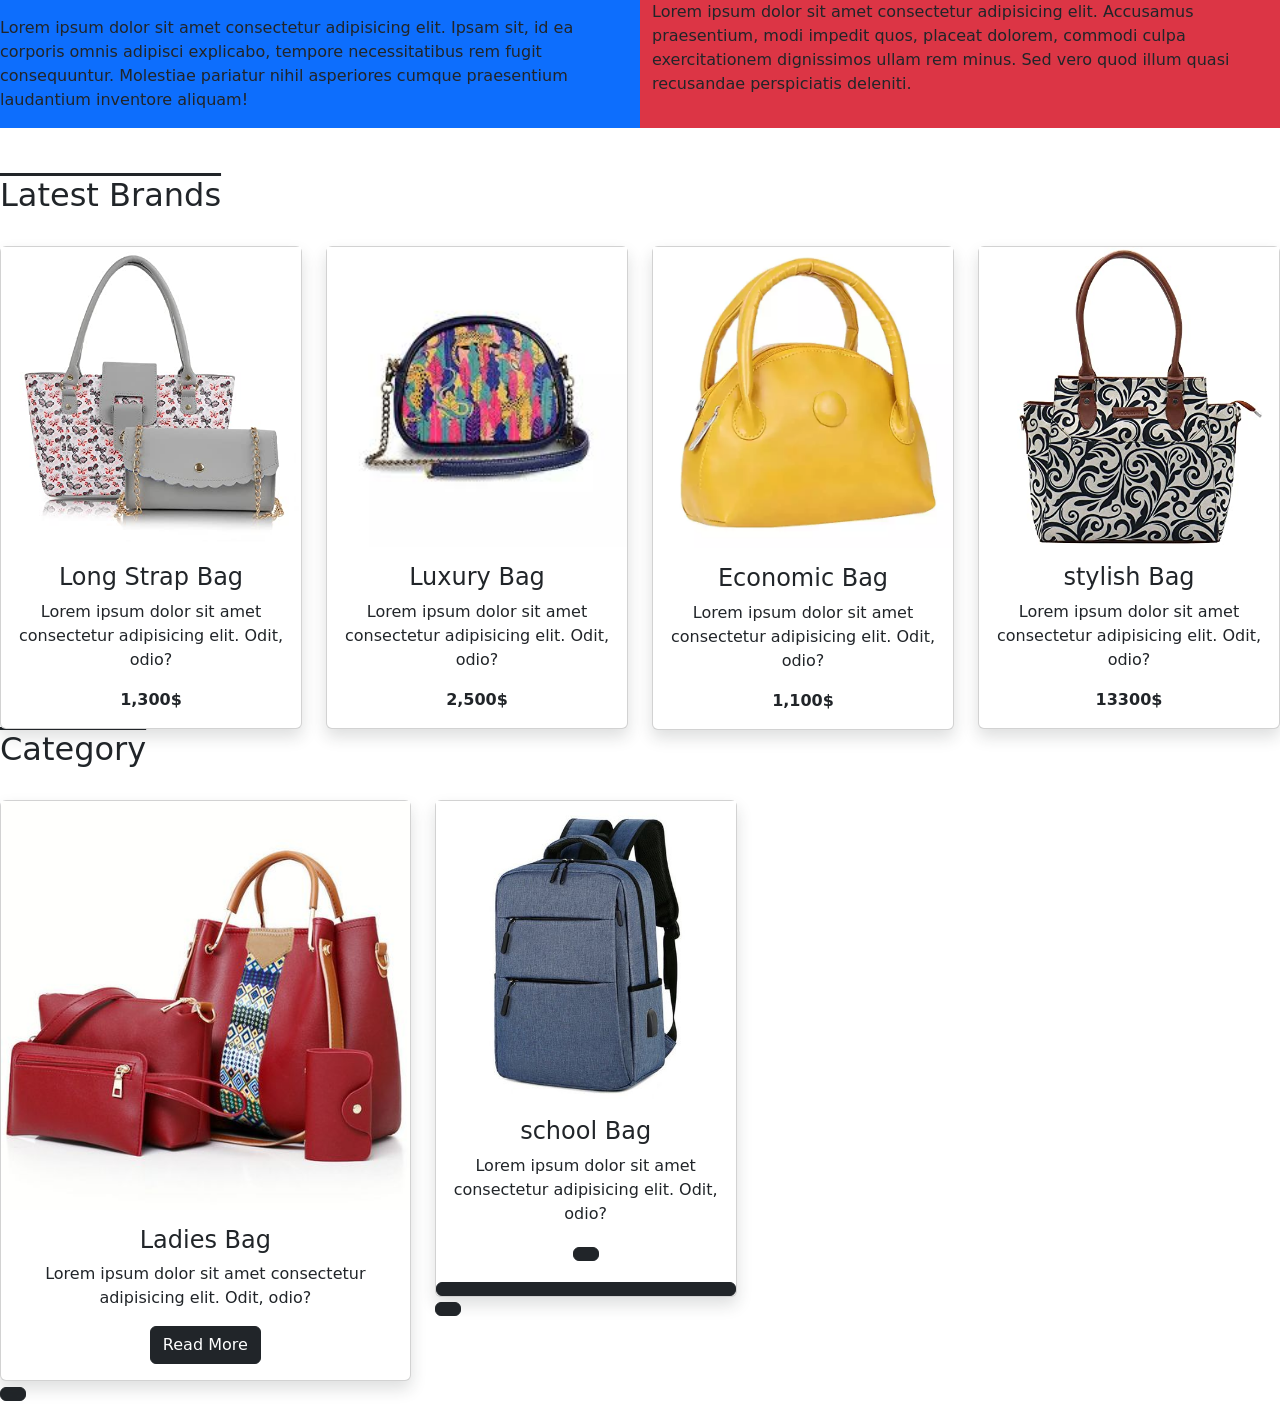
<file: app/src/main/assets/basketball/index.html>
<!DOCTYPE html>
<html lang="en">
<head>
    <meta charset="UTF-8">
    <meta http-equiv="X-UA-Compatible" content="IE=edge">
    <meta name="viewport" content="width=device-width, initial-scale=1.0">
    <title>Grid System</title>
    <link rel="stylesheet" href="css/bootstrap.css">
    <script src="js/bootstrap.js"></script>
    <style>
        img:hover{
            transform: scale(1.2);
        }
        img{
            transition: 1s;
        }
    </style>
</head>
<body>
    <!-- made up of colums and rows  -->
    <!-- sectioin(.row) -->
    <!-- div(.col-), (6,6) -->

    <section class="row">
        <div class="col-6 bg-primary pt-3">
            <p>Lorem ipsum dolor sit amet consectetur adipisicing elit. Ipsam sit, id ea corporis omnis adipisci explicabo, tempore necessitatibus rem fugit consequuntur. Molestiae pariatur nihil asperiores cumque praesentium laudantium inventore aliquam!</p>


        </div>
        
        <div class="col-6 bg-danger">
            <p>Lorem ipsum dolor sit amet consectetur adipisicing elit. Accusamus praesentium, modi impedit quos, placeat dolorem, commodi culpa exercitationem dignissimos ullam rem minus. Sed vero quod illum quasi recusandae perspiciatis deleniti.</p>

        </div>

    </section>
    <br><br>
    <h2 style="text-decoration: overline;">Latest Brands</h2>
    <br>
    <section class="row">
        <div class="col-3">
            <div class="card shadow text-center">
                <img src="images/longstrapbag.jpg" alt="" width="100%">
                <div class="card-body">
                    <h4>Long Strap Bag</h4>
                    <p>Lorem ipsum dolor sit amet consectetur adipisicing elit. Odit, odio?</p>
                     <b>1,300$</b>

                </div>

            </div>

        </div>


        <div class="col-3">
            <div class="card shadow text-center">
                <img src="images/luxury.jpeg" alt="" width="100%">
                <div class="card-body">
                    <h4>Luxury Bag</h4>
                    <p>Lorem ipsum dolor sit amet consectetur adipisicing elit. Odit, odio?</p>
                     <b>2,500$</b>

                </div>

            </div>

        </div>
        <div class="col-3">
            <div class="card shadow text-center">
                <img src="images/economic.webp" alt="" width="100%">
                <div class="card-body">
                    <h4>Economic Bag</h4>
                    <p>Lorem ipsum dolor sit amet consectetur adipisicing elit. Odit, odio?</p>
                     <b>1,100$</b>

                </div>

            </div>

        </div>

        <div class="col-3">
            <div class="card shadow text-center">
                <img src="images/stylish.jpg" alt="" width="100%">
                <div class="card-body">
                    <h4>stylish Bag</h4>
                    <p>Lorem ipsum dolor sit amet consectetur adipisicing elit. Odit, odio?</p>
                     <b>13300$</b>

                </div>

            </div>

        </div>
    </section>
    <section class="row">
        <div class="col-4">

        </div>

    </section>


    <h2 style="text-decoration: overline;">Category</h2>
    <br>
    <section class="row">
        <div class="col-4">
            <div class="card shadow text-center">
                <img src="images/ladies1.jpg" alt="" width="100%">
                <div class="card-body">
                    <h4>Ladies Bag</h4>
                    <p>Lorem ipsum dolor sit amet consectetur adipisicing elit. Odit, odio?</p>
                     <a href="" class="btn btn-dark">Read More</a>

                </div>

            </div>

        </div>


        
        <d  iv class="col-3">
            <div class="card shadow text-center">
                <img src="images/laptop1.jpg" alt="" width="100%">
                <div class="card-body">
                    <h4>school Bag</h4>
                    <p>Lorem ipsum dolor sit amet consectetur adipisicing elit. Odit, odio?</p>
                     <a href="" class="btn btn-dark" Read more</a>

                </div>

            </div>

        </div>

        
       
    </section>
    
</body>
</html>
</file>
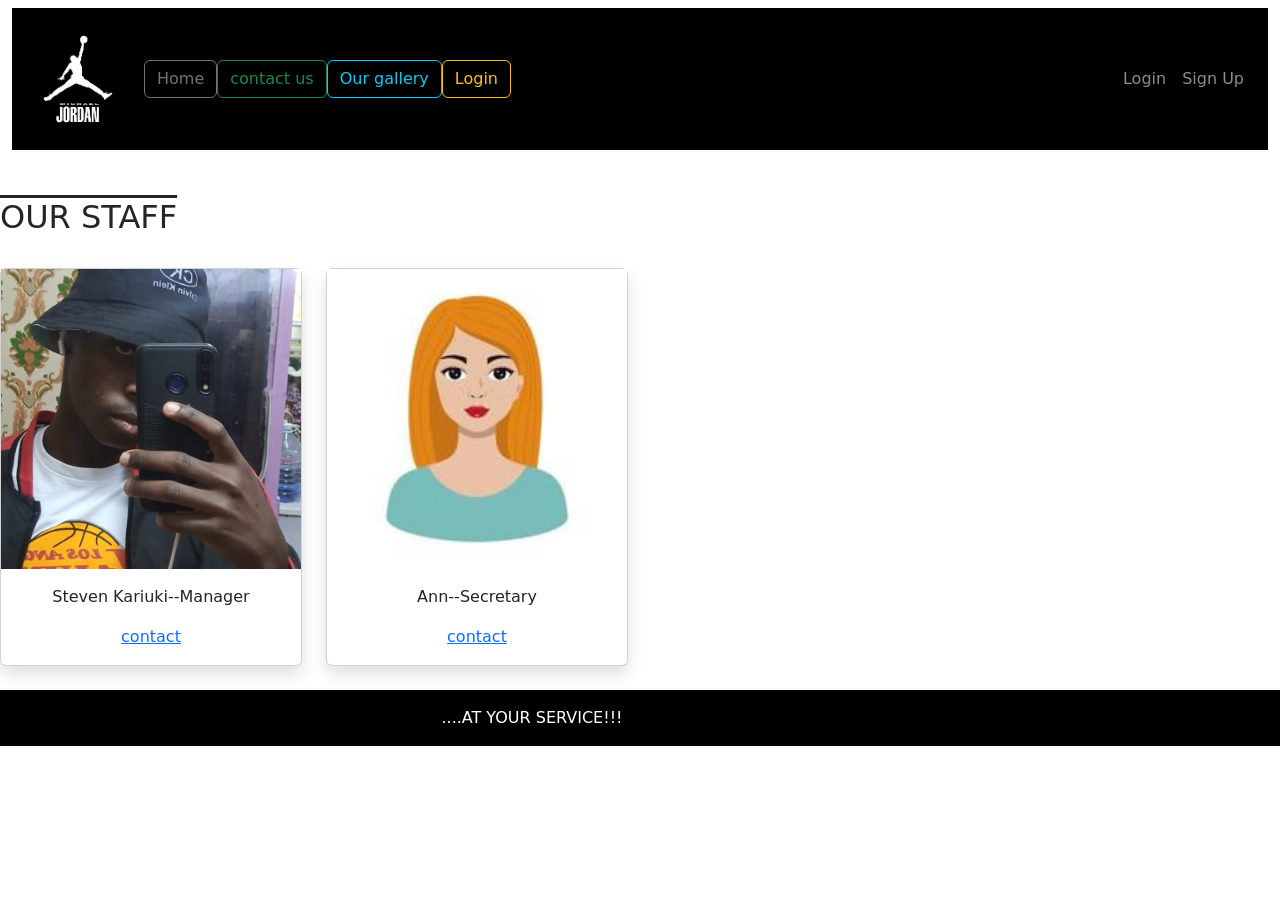
<file: app/src/main/assets/basketball/contactus.html>
<!DOCTYPE html>
<html lang="en">
<head>
    <meta charset="UTF-8">
    <meta http-equiv="X-UA-Compatible" content="IE=edge">
    <meta name="viewport" content="width=device-width, initial-scale=1.0">
    <title>Contact Us</title>
    <link rel="stylesheet" href="css/bootstrap.css">
    <script src="js/bootstrap.js"></script>
    <style>
        
        
       

    </style>
</head>
<body>
    
      
    <div class="container-fluid">
        <section class="row">
            <div class="col-12">
                <!-- we place navbar here ,with full width(12) -->
                <nav class="navbar navbar-expand-md navbar-dark bg-black p-3 mt-2">
                    <!-- brand -->
                    <a href="" class="navbar-brand"><img src="images/jordam.png" alt="" width="100px" height="100px"></a>

                    <!-- button -->

                    <button type="button" class="navbar-toggler" data-bs-toggle="collapse" data-bs-target=" #idname"> <span class="navbar-toggler-icon"></span></button>

                    <div class="collapse navbar-collapse" id="idname">
                        <div class="navbar-nav">
                            <a href="myproject.html" class="btn btn-outline-secondary">Home</a>
                                 <a href="contactus.html" class="btn btn-outline-success">contact us</a>
                                 <a href="ourgallery.html" class="btn btn-outline-info">Our gallery</a>
                                 <a href="" class="btn btn-outline-warning">Login</a>

                        </div>
                        <div class="navbar-nav ms-auto">
                            <a href="" class="nav-link"> Login</a>
                            <a href="" class="nav-link"> Sign Up</a>
                        </div>
                    </div>
                </nav>
            </div>
        </section>
    </div>
                <br><br>
                <h2 style="text-decoration: overline;">OUR STAFF</h2>
                <br>
                <section class="row mb-4">
                    <div class="col-md-3 text-center">
                        <!-- card -->
                        <div class="card shadow">
                            <img src="images/me.jpg" alt="" width="100%"  height="100%">
                            <div class="card-body">
                                <P>Steven Kariuki--Manager</P>
                                <a href="" btn btn bg-warning>contact</a>
                            </div>
                        </div>
                    </div>
            
                    <div class="col-md-3 text-center">
                        <!-- card -->
                        <div class="card shadow">
                            <img src="images/team1.jpg" alt="" width="100%"  height="100%">
                            <div class="card-body">
                                <p>Ann--Secretary</p>
                                <a href="" btn btn bg-warning>contact</a>
                            </div>                         
                        </div>           
                    </div>         

                </section>
            <marquee behavior="" direction="right" class="bg-black text-white text-center p-3">....AT YOUR SERVICE!!!</marquee>
</body>     
</html>
</file>
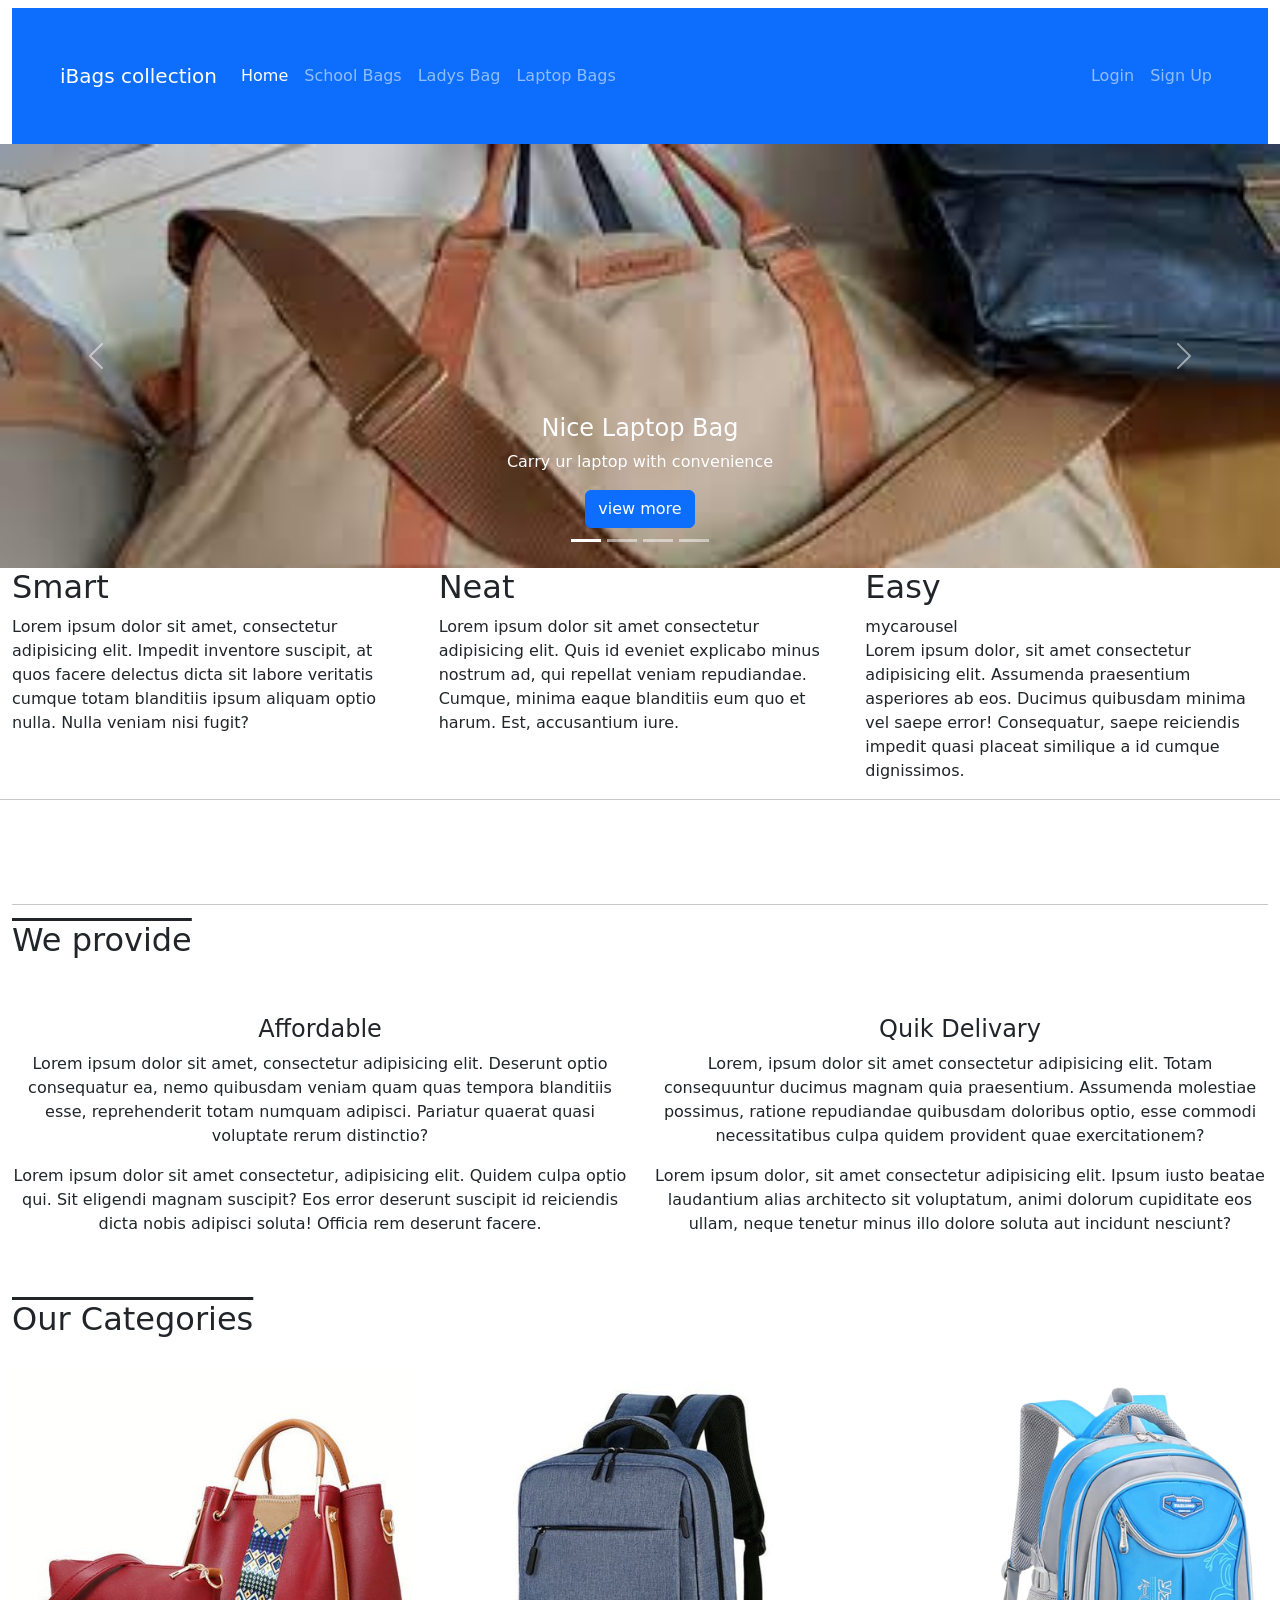
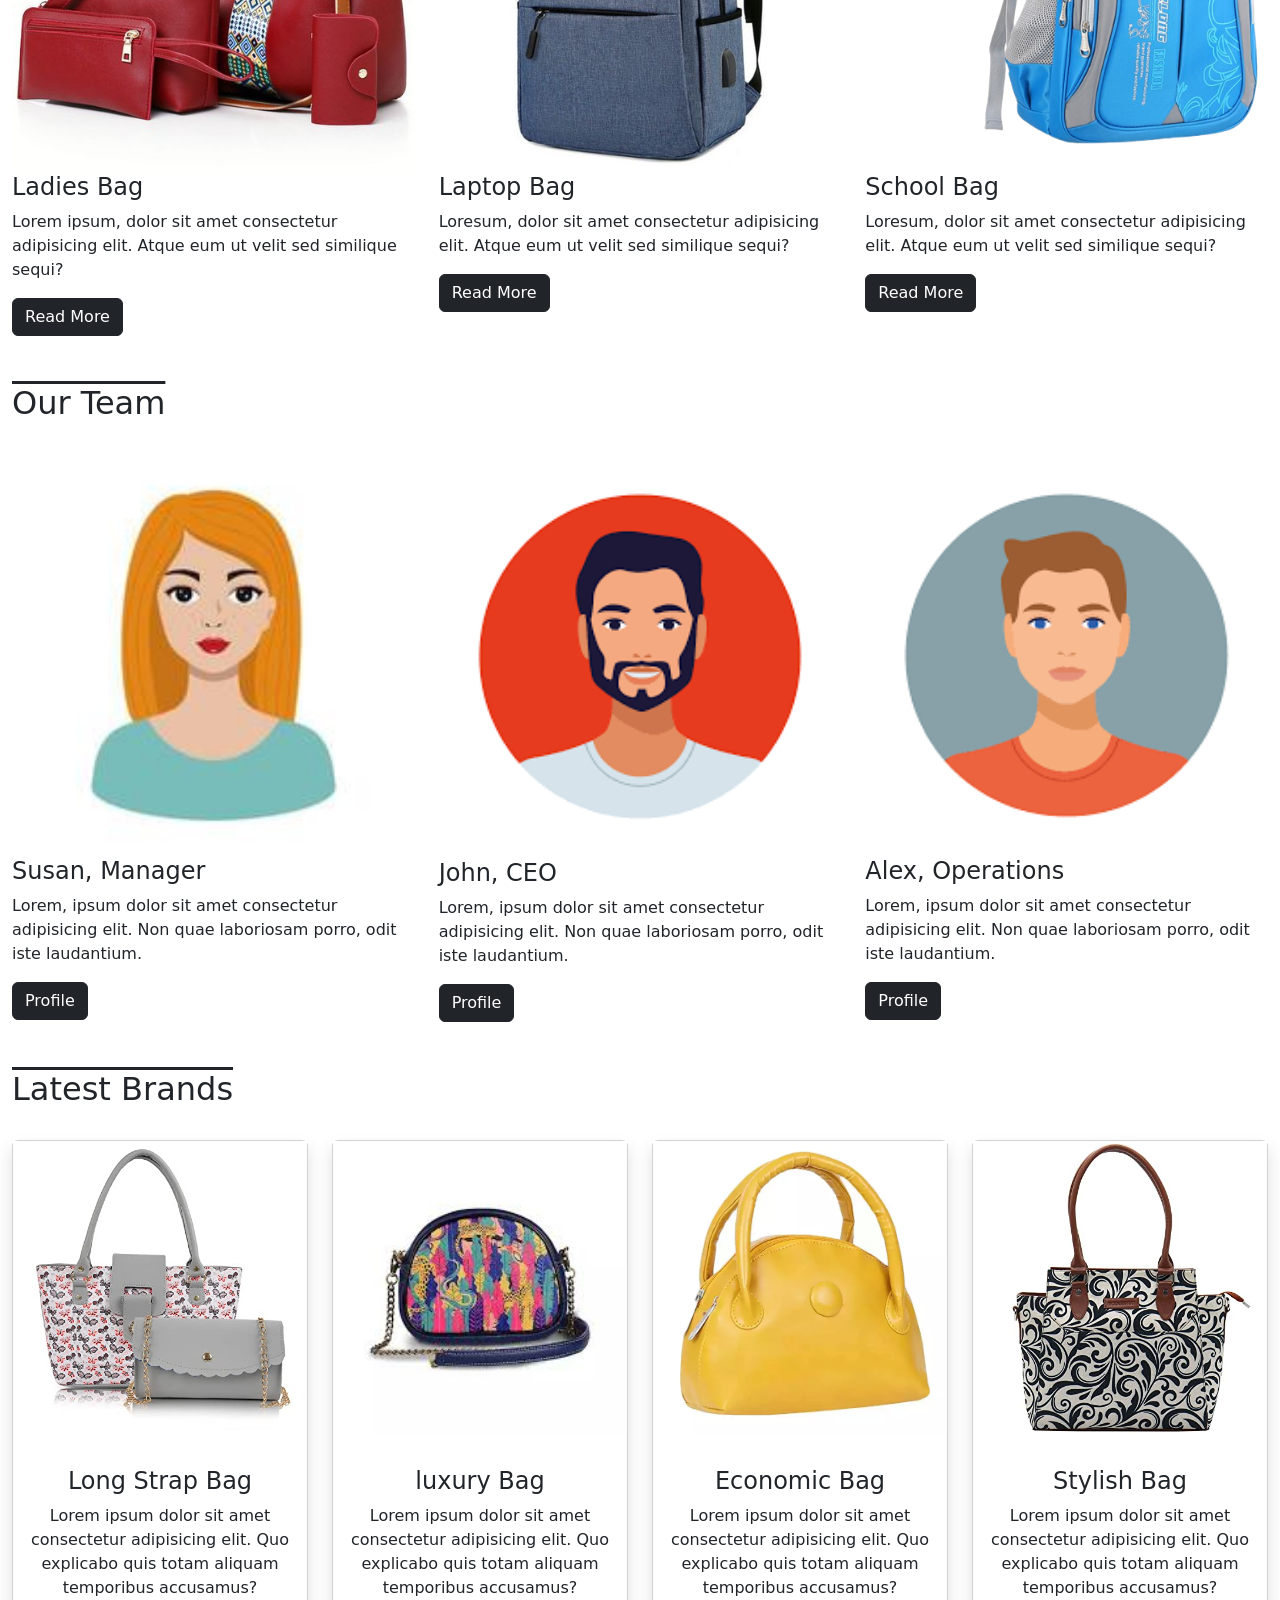
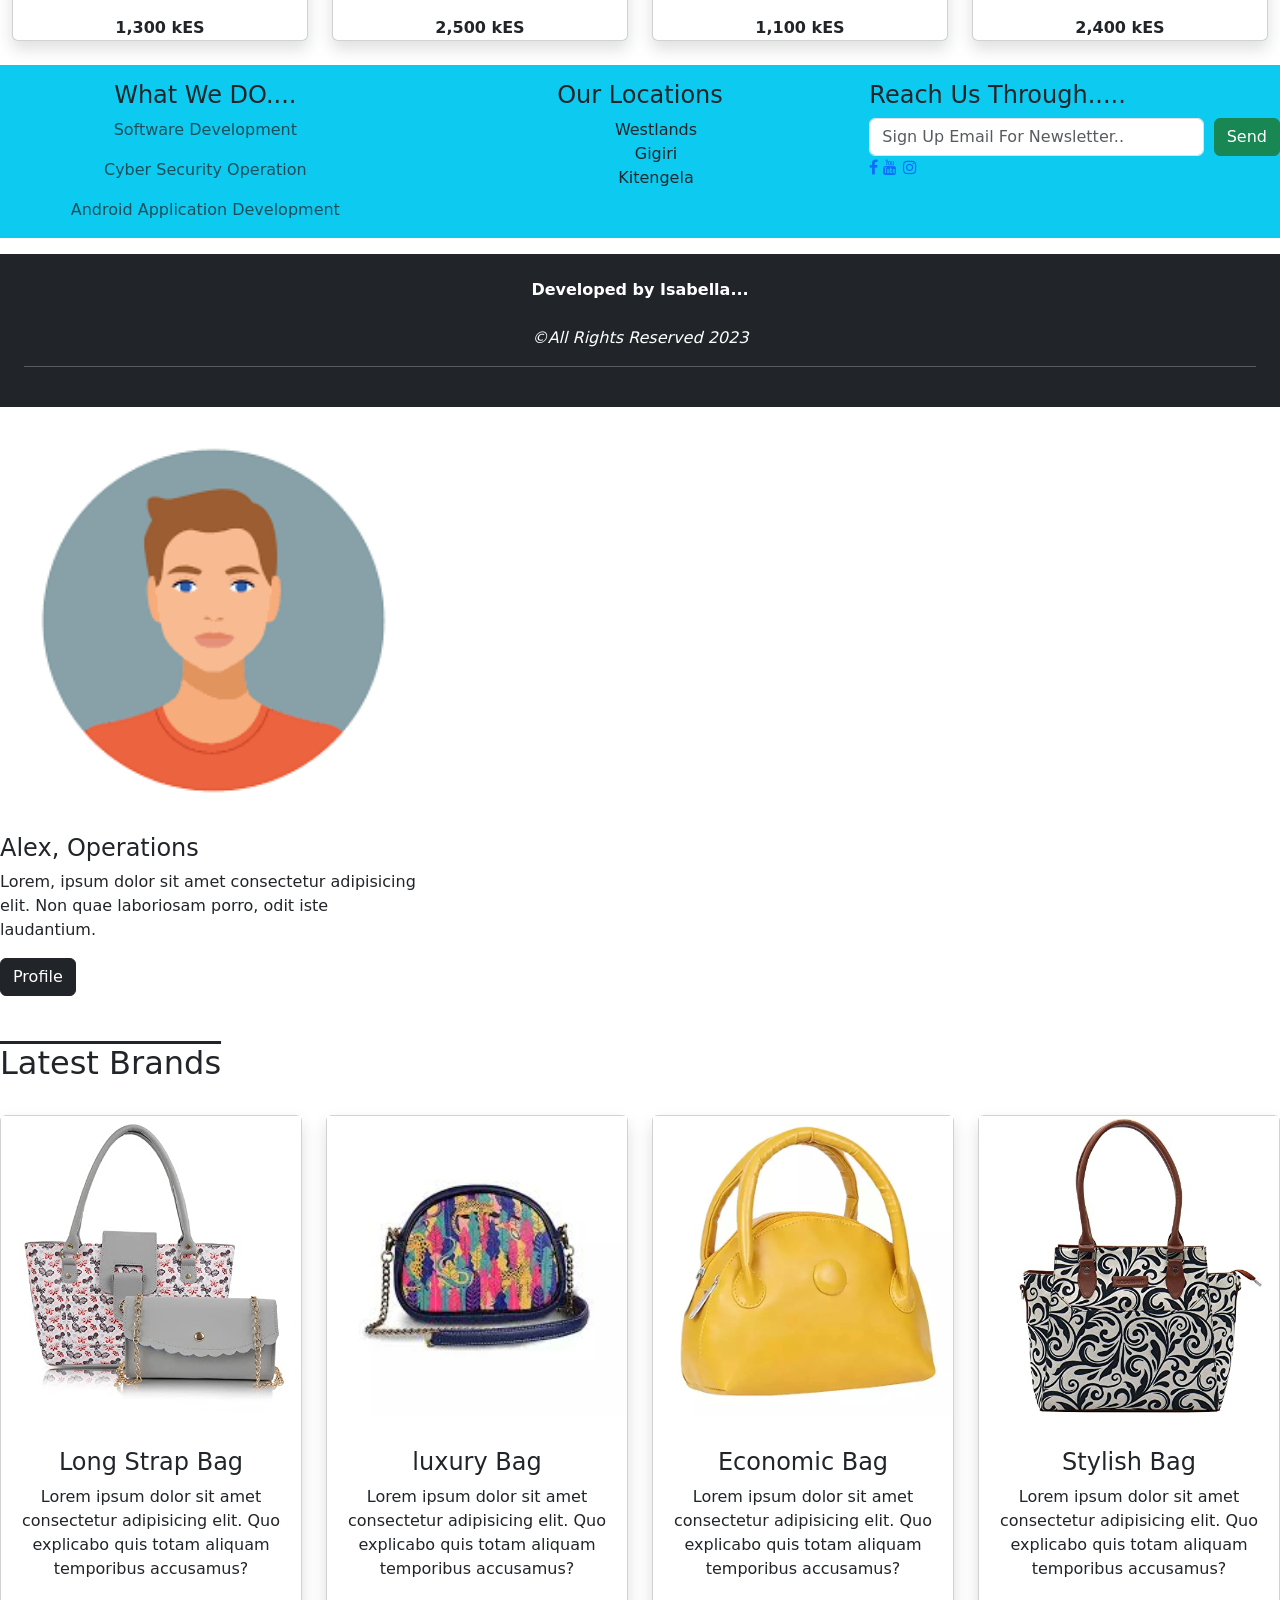
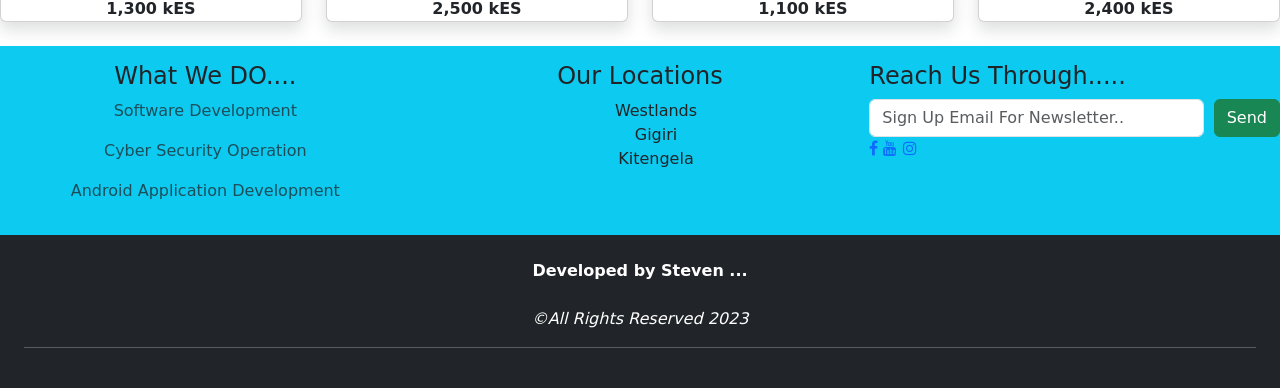
<file: app/src/main/assets/basketball/index2.html>
<!DOCTYPE html>
            <html lang="en">
            <head>
                <meta charset="UTF-8">
                <meta http-equiv="X-UA-Compatible" content="IE=edge">
                <meta name="viewport" content="width=device-width, initial-scale=1.0">
                <title>Home</title>
                <link rel="stylesheet" href="css/bootstrap.css">
                <link rel="stylesheet" href="https://cdnjs.cloudflare.com/ajax/libs/font-awesome/4.7.0/css/font-awesome.min.css">
            
            
            
                <!-- script -->
                <script src="js/bootstrap.js"></script>
                <style>
                    img{
                        transition: all 1s;
                    }
                    img:hover{
                        transform: scale(1.2);
                    }
            
                    li{
                        list-style: none;
                    }
                </style>
            </head>
            <body>
            
                <!-- start navbar -->
            
                <div class="container-fluid">
                    <section class="row">
                        <div class="col-12">
                            <!-- we place navbar here ,with full width(12) -->
                            <nav class="navbar navbar-expand-md navbar-dark bg-primary p-5 mt-2">
                                <!-- brand -->
                                <a href="" class="navbar-brand"> iBags collection</a>
            
                                <!-- button -->
            
                                <button type="button" class="navbar-toggler" data-bs-toggle="collapse" data-bs-target=" #idname"> <span class="navbar-toggler-icon"></span></button>
            
                                <div class="collapse navbar-collapse" id="idname">
                                    <div class="navbar-nav">
                                        <a href="" class="nav-link active"> Home</a>
                                        <a href="" class="nav-link"> School Bags</a>
                                        <a href="" class="nav-link"> Ladys Bag</a>
                                        <a href="" class="nav-link"> Laptop Bags</a>
            
                                    </div>
                                    <div class="navbar-nav ms-auto">
                                        <a href="" class="nav-link"> Login</a>
                                        <a href="" class="nav-link"> Sign Up</a>
            
            
                                    </div>
            
                                </div>
            
                            </nav>
            
                        </div>
            
                    </section>
            
            
                </div>
            
            
                <!-- end navbar -->

                <!-- carousel strats at this point -->
    <!-- componests :carousel-inner(slide show) ,Caroulesl-control(a),carousel-indicators(ol), corousel-caption-->
    <section class="row">
        <div class="col-12">
            <!-- carosel  -->
            <div class="carousel slide" id="mycarousel" data-bs-ride="carousel">
                <!-- carousel-indicators -->
                <ol class="carousel-indicators">
                    <li data-bs-target="#mycarousel" data-bs-slide-to="0" class="active"></li>
                    <li data-bs-target="#mycarousel" data-bs-slide-to="1"></li>
                    <li data-bs-target="#mycarousel" data-bs-slide-to="2"></li>
                    <li data-bs-target="#mycarousel" data-bs-slide-to="3"></li> 

                </ol>

                <!-- carousel-inner(carousel-caption) -->
                <div class="carousel-inner">
                    <div class="carousel-item active">
                        <img src="images/slide1.jpeg" alt="t" class="d-block w-100">
                        <div  class="carousel-caption">
                            <h4>Nice Laptop Bag</h4>
                            <p>Carry ur laptop with convenience</p>
                            <a href="" class="btn btn-primary">view more</a>

                        </div>

                    </div>
                    <!-- slideshow1-->
                    <div class="carousel-item">
                        <img src="images/slide2.jpeg" alt="f" class="d-block w-100" >
                        <div class="carousel-caption">
                            <h4>Ladies Bag</h4>
                            <p>ladies with style</p>
                            <a href="" class="btn btn-primary">View more</a>

                        </div>

                    </div>
                    <!-- slideshow2 -->
                    <div class="carousel-item">
                        <img src="images/slide3.jpg" alt="" class="d-block w-100" > 
                        <div class="carousel-caption">
                            <h4>Kids bags</h4>
                            <p>kids style</p>
                            <a href="" class="btn btn-primary">view more</a>

                        </div>
            
                    </div>

                </div>

                <!-- carousel-controls(prev,next) -->
                <a href="#mycarousel" class="carousel-control-prev" data-bs-slide="prev"> <span class="carousel-control-prev-icon"></span></a>
                <a href="#mycarousel" class="carousel-control-next" data-bs-slide="next"><span class="carousel-control-next-icon"></span></a>

            </div>

        </div>

    </section>
    <!-- carosel ends at this point -->
            
                <!-- contents starts here -->
                <div class="container-fluid">
                    <section class="row">
                        <div class="col-md-4">
                            <h2>Smart</h2>
                            <p>Lorem ipsum dolor sit amet, consectetur adipisicing elit. Impedit inventore suscipit, at quos facere delectus dicta sit labore veritatis cumque totam blanditiis ipsum aliquam optio nulla. Nulla veniam nisi fugit?</p>
            
                        </div>
            
                        <div class="col-md-4">
                            <h2>Neat</h2>
                            <p>Lorem ipsum dolor sit amet consectetur adipisicing elit. Quis id eveniet explicabo minus nostrum ad, qui repellat veniam repudiandae. Cumque, minima eaque blanditiis eum quo et harum. Est, accusantium iure.</p>
            
            
            
                        </div>
            
                        <div class="col-md-4">
                            <h2>Easy</h2>mycarousel
                            <p>Lorem ipsum dolor, sit amet consectetur adipisicing elit. Assumenda praesentium asperiores ab eos. Ducimus quibusdam minima vel saepe error! Consequatur, saepe reiciendis impedit quasi placeat similique a id cumque dignissimos.</p>
            
                        </div>
                        <br><br><br><hr>
            
                    </section>
                    <br><br><br>
                    <hr>
                     <h2 style="text-decoration: overline;">We provide</h2><br><br>
            
            
                    <section class="row">
                       
                        <div class="col-md-6 text-center">
                            <h4>Affordable</h4>
                            <p>Lorem ipsum dolor sit amet, consectetur adipisicing elit. Deserunt optio consequatur ea, nemo quibusdam veniam quam quas tempora blanditiis esse, reprehenderit totam numquam adipisci. Pariatur quaerat quasi voluptate rerum distinctio?</p>
            
                            <p>Lorem ipsum dolor sit amet consectetur, adipisicing elit. Quidem culpa optio qui. Sit eligendi magnam suscipit? Eos error deserunt suscipit id reiciendis dicta nobis adipisci soluta! Officia rem deserunt facere.</p>
            
                        </div>
            
                        <div class="col-md-6 text-center">
                            <h4>Quik Delivary</h4>
                            <p>Lorem, ipsum dolor sit amet consectetur adipisicing elit. Totam consequuntur ducimus magnam quia praesentium. Assumenda molestiae possimus, ratione repudiandae quibusdam doloribus optio, esse commodi necessitatibus culpa quidem provident quae exercitationem?</p>
            
                            <p>Lorem ipsum dolor, sit amet consectetur adipisicing elit. Ipsum iusto beatae laudantium alias architecto sit voluptatum, animi dolorum cupiditate eos ullam, neque tenetur minus illo dolore soluta aut incidunt nesciunt?</p>
            
                        </div>
                        
                    </section>
            
                    <br><br>
            
                    <h2 style="text-decoration: overline;">Our Categories</h2>
                    <br>
            
                    <section class="row">
                        <div class="col-md-4">
                            <img src="images/ladies1.jpg" alt="" width="100%">
                            <h4>Ladies Bag</h4>
                            <p>Lorem ipsum, dolor sit amet consectetur adipisicing elit. Atque eum ut velit sed similique sequi?</p>
            
                            <button class="btn btn-dark">Read More</button>
            
                        </div>
            
                        <div class="col-md-4">
                            <img src="images/laptop1.jpg" alt="" width="100%">
                            <h4>Laptop Bag</h4>
                            <p>Loresum, dolor sit amet consectetur adipisicing elit. Atque eum ut velit sed similique sequi?</p>
            
                            <button class="btn btn-dark">Read More</button>
            
                        </div>
            
            
                        <div class="col-md-4">
                            <img src="images/school1.png" alt="" width="100%">
                            <h4>School Bag</h4>
                            <p>Loresum, dolor sit amet consectetur adipisicing elit. Atque eum ut velit sed similique sequi?</p>
            
                            <button class="btn btn-dark">Read More</button>
            
                        </div>
            
            
            
                    </section>
            
                    <br><br>
                    <h2 style="text-decoration: overline;">Our Team</h2>
                    <br>
                    <section class="row">
                        <div class="col-md-4">
                            <img src="images/team1.jpg" alt="" width="100%">
                            <h4>Susan, Manager</h4>
                            <p>Lorem, ipsum dolor sit amet consectetur adipisicing elit. Non quae laboriosam porro, odit iste laudantium.</p>
                            <button class="btn btn-dark"> Profile</button>
            
                        </div>
            
                        <div class="col-md-4">
                            <img src="images/team2.png" alt="" width="100%">
                            <h4>John, CEO</h4>
                            <p>Lorem, ipsum dolor sit amet consectetur adipisicing elit. Non quae laboriosam porro, odit iste laudantium.</p>
                            <button class="btn btn-dark"> Profile</button>
            
                        </div>
            
                        <div class="col-md-4">
                            <img src="images/team3.png" alt="" width="100%">
                            <h4>Alex, Operations</h4>
                            <p>Lorem, ipsum dolor sit amet consectetur adipisicing elit. Non quae laboriosam porro, odit iste laudantium.</p>
                            <button class="btn btn-dark"> Profile</button>
            
                        </div>
            
                    </section>
            
                    <br><br>
            
                    <h2 style="text-decoration: overline;">Latest Brands</h2>
                    <br>
                    <section class="row mb-4">
                        <div class="col-md-3 text-center">
                            <!-- card -->
                            <div class="card shadow">
                                <img src="images/longstrapbag.jpg" alt="" width="100%">
                                <div class="card-body">
                                </div>
            
                                <h4>Long Strap Bag</h4>
                                <p>Lorem ipsum dolor sit amet consectetur adipisicing elit. Quo explicabo quis totam aliquam temporibus accusamus?</p>
                                <b>1,300 kES</b>
            
                            </div>
            
                        </div>
            
                        <div class="col-md-3 text-center">
                            <!-- card -->
                            <div class="card shadow">
                                <img src="images/luxury.jpeg" alt="" width="100%">
                                <div class="card-body">
                                </div>
            
                                <h4>luxury Bag</h4>
                                <p>Lorem ipsum dolor sit amet consectetur adipisicing elit. Quo explicabo quis totam aliquam temporibus accusamus?</p>
                                <b>2,500 kES</b>
            
                            </div>
            
                        </div>
            
                        <div class="col-md-3 text-center">
                            <!-- card -->
                            <div class="card shadow">
                                <img src="images/economic.webp" alt="" width="100%">
                                <div class="card-body">
                                </div>
            
                                <h4>Economic Bag</h4>
                                <p>Lorem ipsum dolor sit amet consectetur adipisicing elit. Quo explicabo quis totam aliquam temporibus accusamus?</p>
                                <b>1,100 kES</b>
            
                            </div>
            
                        </div>
            
                        <div class="col-md-3 text-center">
                            <!-- card -->
                            <div class="card shadow">
                                <img src="images/stylish.jpg" alt="" width="100%">
                                <div class="card-body">
                                </div>
            
                                <h4>Stylish Bag</h4>
                                <p>Lorem ipsum dolor sit amet consectetur adipisicing elit. Quo explicabo quis totam aliquam temporibus accusamus?</p>
                                <b>2,400 kES</b>
            
                            </div>
            
                        </div>
            
            
            
            
            
                    </section>
            
                </div>
                <!-- contents ends here -->
            
                <!-- footer start here -->
                <section class="row bg-info pt-3">
            
                    <div class="col-md-4 text-center">
                        <h4>What We DO....</h4>
                        <P class="text-muted">Software Development</P>
                        <p class="text-muted">Cyber Security Operation</p>
                        <p class="text-muted">Android Application Development</p>
            
            
                    </div>
            
                    <div class="col-md-4 text-center">
                        <h4>Our Locations</h4>
                        <ul>
                            <li>Westlands</li>
                            <li>Gigiri</li>
                            <li>Kitengela</li>
                        </ul>
            
                    </div>
                    <div class="col-md-4">
                        <h4>Reach Us Through.....</h4>
                       <div class="d-flex">
                            <input type="email" placeholder="Sign Up Email For Newsletter.." class="form-control">&nbsp;&nbsp;
                            <input type="submit" value="Send" class="btn btn-success">
            
                       </div>
                       <a href="http://www.facebook.com"><i class="fa fa-facebook"></i></a>
                      <a href="http://www.youtube.com "> <i class="fa fa-youtube"></i></a>
                      <a href="http://www.instagram.co"> <i class="fa fa-instagram"></i></a>
                       
                    </div>
            
                </section>
            
                <section class="row">
                    <div class="col-12">
                        <footer class="footer bg-dark text-center text-white p-4 mt-3">
                            <b>Developed by Isabella...</b><br><br>
                            <i>&COPY;All Rights Reserved 2023</i>
                            <hr>
            
                        </footer>
            
                    </div>
            
                </section>
            
            
            
                <!-- footer ends here -->
            
                
            </body>
            </html>

            <div class="col-md-4">
                <img src="images/team3.png" alt="" width="100%">
                <h4>Alex, Operations</h4>
                <p>Lorem, ipsum dolor sit amet consectetur adipisicing elit. Non quae laboriosam porro, odit iste laudantium.</p>
                <button class="btn btn-dark"> Profile</button>

            </div>

        </section>

        <br><br>

        <h2 style="text-decoration: overline;">Latest Brands</h2>
        <br>
        <section class="row mb-4">
            <div class="col-md-3 text-center">
                <!-- card -->
                <div class="card shadow">
                    <img src="images/longstrapbag.jpg" alt="" width="100%">
                    <div class="card-body">
                    </div>

                    <h4>Long Strap Bag</h4>
                    <p>Lorem ipsum dolor sit amet consectetur adipisicing elit. Quo explicabo quis totam aliquam temporibus accusamus?</p>
                    <b>1,300 kES</b>

                </div>

            </div>

            <div class="col-md-3 text-center">
                <!-- card -->
                <div class="card shadow">
                    <img src="images/luxury.jpeg" alt="" width="100%">
                    <div class="card-body">
                    </div>

                    <h4>luxury Bag</h4>
                    <p>Lorem ipsum dolor sit amet consectetur adipisicing elit. Quo explicabo quis totam aliquam temporibus accusamus?</p>
                    <b>2,500 kES</b>

                </div>

            </div>

            <div class="col-md-3 text-center">
                <!-- card -->
                <div class="card shadow">
                    <img src="images/economic.webp" alt="" width="100%">
                    <div class="card-body">
                    </div>

                    <h4>Economic Bag</h4>
                    <p>Lorem ipsum dolor sit amet consectetur adipisicing elit. Quo explicabo quis totam aliquam temporibus accusamus?</p>
                    <b>1,100 kES</b>

                </div>

            </div>

            <div class="col-md-3 text-center">
                <!-- card -->
                <div class="card shadow">
                    <img src="images/stylish.jpg" alt="" width="100%">
                    <div class="card-body">
                    </div>

                    <h4>Stylish Bag</h4>
                    <p>Lorem ipsum dolor sit amet consectetur adipisicing elit. Quo explicabo quis totam aliquam temporibus accusamus?</p>
                    <b>2,400 kES</b>

                </div>

            </div>





        </section>

    </div>
    <!-- contents ends here -->

    <!-- footer start here -->
    <section class="row bg-info pt-3">

        <div class="col-md-4 text-center">
            <h4>What We DO....</h4>
            <P class="text-muted">Software Development</P>
            <p class="text-muted">Cyber Security Operation</p>
            <p class="text-muted">Android Application Development</p>


        </div>

        <div class="col-md-4 text-center">
            <h4>Our Locations</h4>
            <ul>
                <li>Westlands</li>
                <li>Gigiri</li>
                <li>Kitengela</li>
            </ul>

        </div>
        <div class="col-md-4">
            <h4>Reach Us Through.....</h4>
           <div class="d-flex">
                <input type="email" placeholder="Sign Up Email For Newsletter.." class="form-control">&nbsp;&nbsp;
                <input type="submit" value="Send" class="btn btn-success">

           </div>
           <a href="http://www.facebook.com"><i class="fa fa-facebook"></i></a>
          <a href="http://www.youtube.com "> <i class="fa fa-youtube"></i></a>
          <a href="http://www.instagram.co"> <i class="fa fa-instagram"></i></a>
           
        </div>
         <div class="col-12">
            <footer class="footer bg-dark text-center text-white p-4 mt-3">
                <b>Developed by Steven ...</b><br><br>
                <i>&COPY;All Rights Reserved 2023</i>
                <hr>

            </footer>

        </div>


    </section>

    <section class="row">
       
    </section>



    <!-- footer ends here -->

    
</body>
</html>
</file>
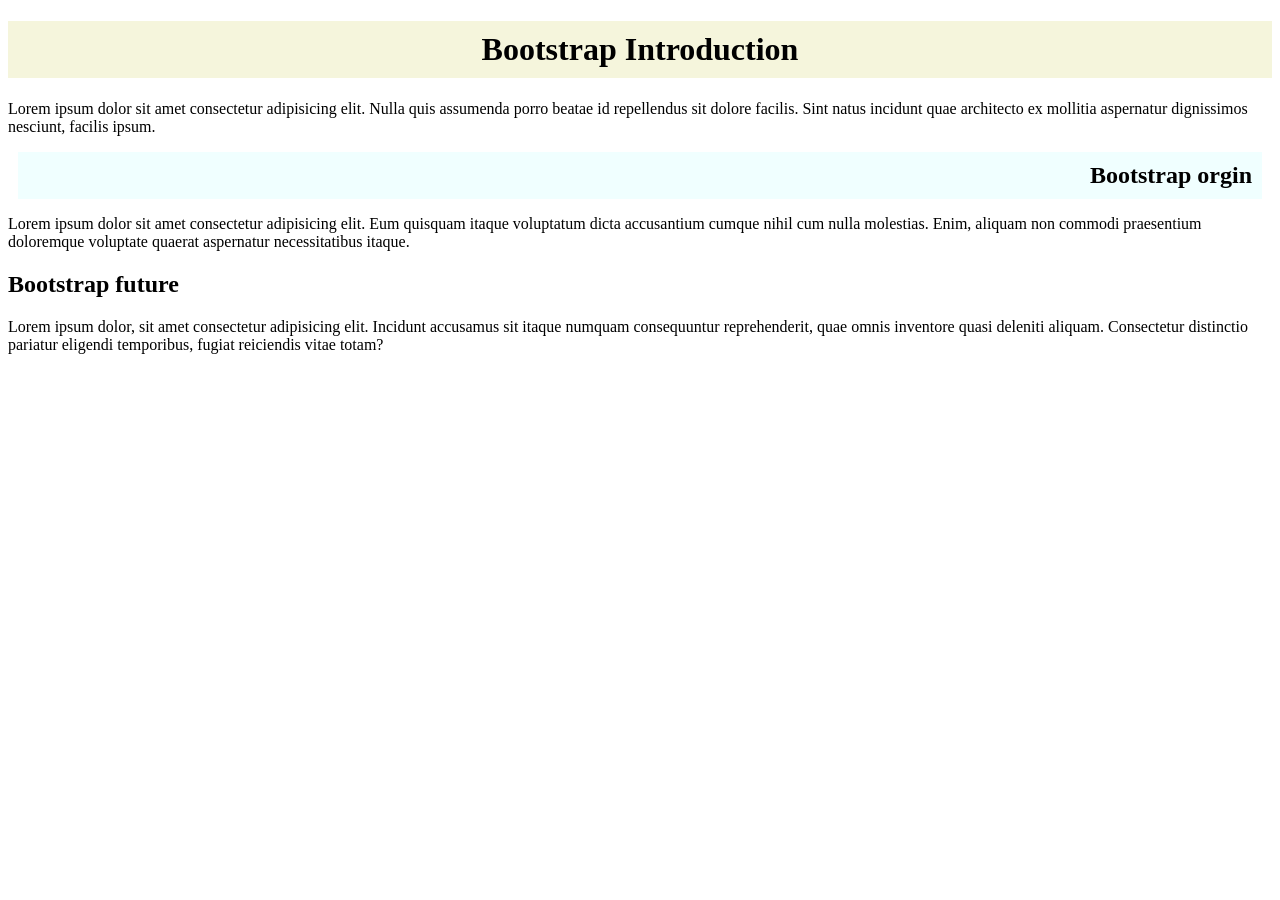
<file: app/src/main/assets/basketball/lesson1a.html>
<!DOCTYPE html>
<html lang="en">
<head>
    <meta charset="UTF-8">
    <meta http-equiv="X-UA-Compatible" content="IE=edge">
    <meta name="viewport" content="width=device-width, initial-scale=1.0">
    <title>Bootstrap Introduction</title>
    <link rel="stylesheet" href="style.css">
</head>
<body>
    <!-- Framing:tool that is derived from a language to fasten web/software dev -->
    <!-- CSS language,we have this frameworks:Bootstrap,Tailwind,,, -->
    <!-- Bootstrap:front End technology that is used to design mordern application-->
    <!-- bootstrap modules:buttons,popups(modals),badges,images,tables,forms -->

    <!-- CSS to bootstrap -->
    <h1 class="classOne">Bootstrap Introduction</h1>
    <p>Lorem ipsum dolor sit amet consectetur adipisicing elit. Nulla quis assumenda porro beatae id repellendus sit dolore facilis. Sint natus incidunt quae architecto ex mollitia aspernatur dignissimos nesciunt, facilis ipsum.</p>

    <h2 class="classTwo"> Bootstrap orgin</h2>
    <p>Lorem ipsum dolor sit amet consectetur adipisicing elit. Eum quisquam itaque voluptatum dicta accusantium cumque nihil cum nulla molestias. Enim, aliquam non commodi praesentium doloremque voluptate quaerat aspernatur necessitatibus itaque.</p>

    <h2>Bootstrap future</h2>
    <p>Lorem ipsum dolor, sit amet consectetur adipisicing elit. Incidunt accusamus sit itaque numquam consequuntur reprehenderit, quae omnis inventore quasi deleniti aliquam. Consectetur distinctio pariatur eligendi temporibus, fugiat reiciendis vitae totam?</p>

</body>
</html>
</file>
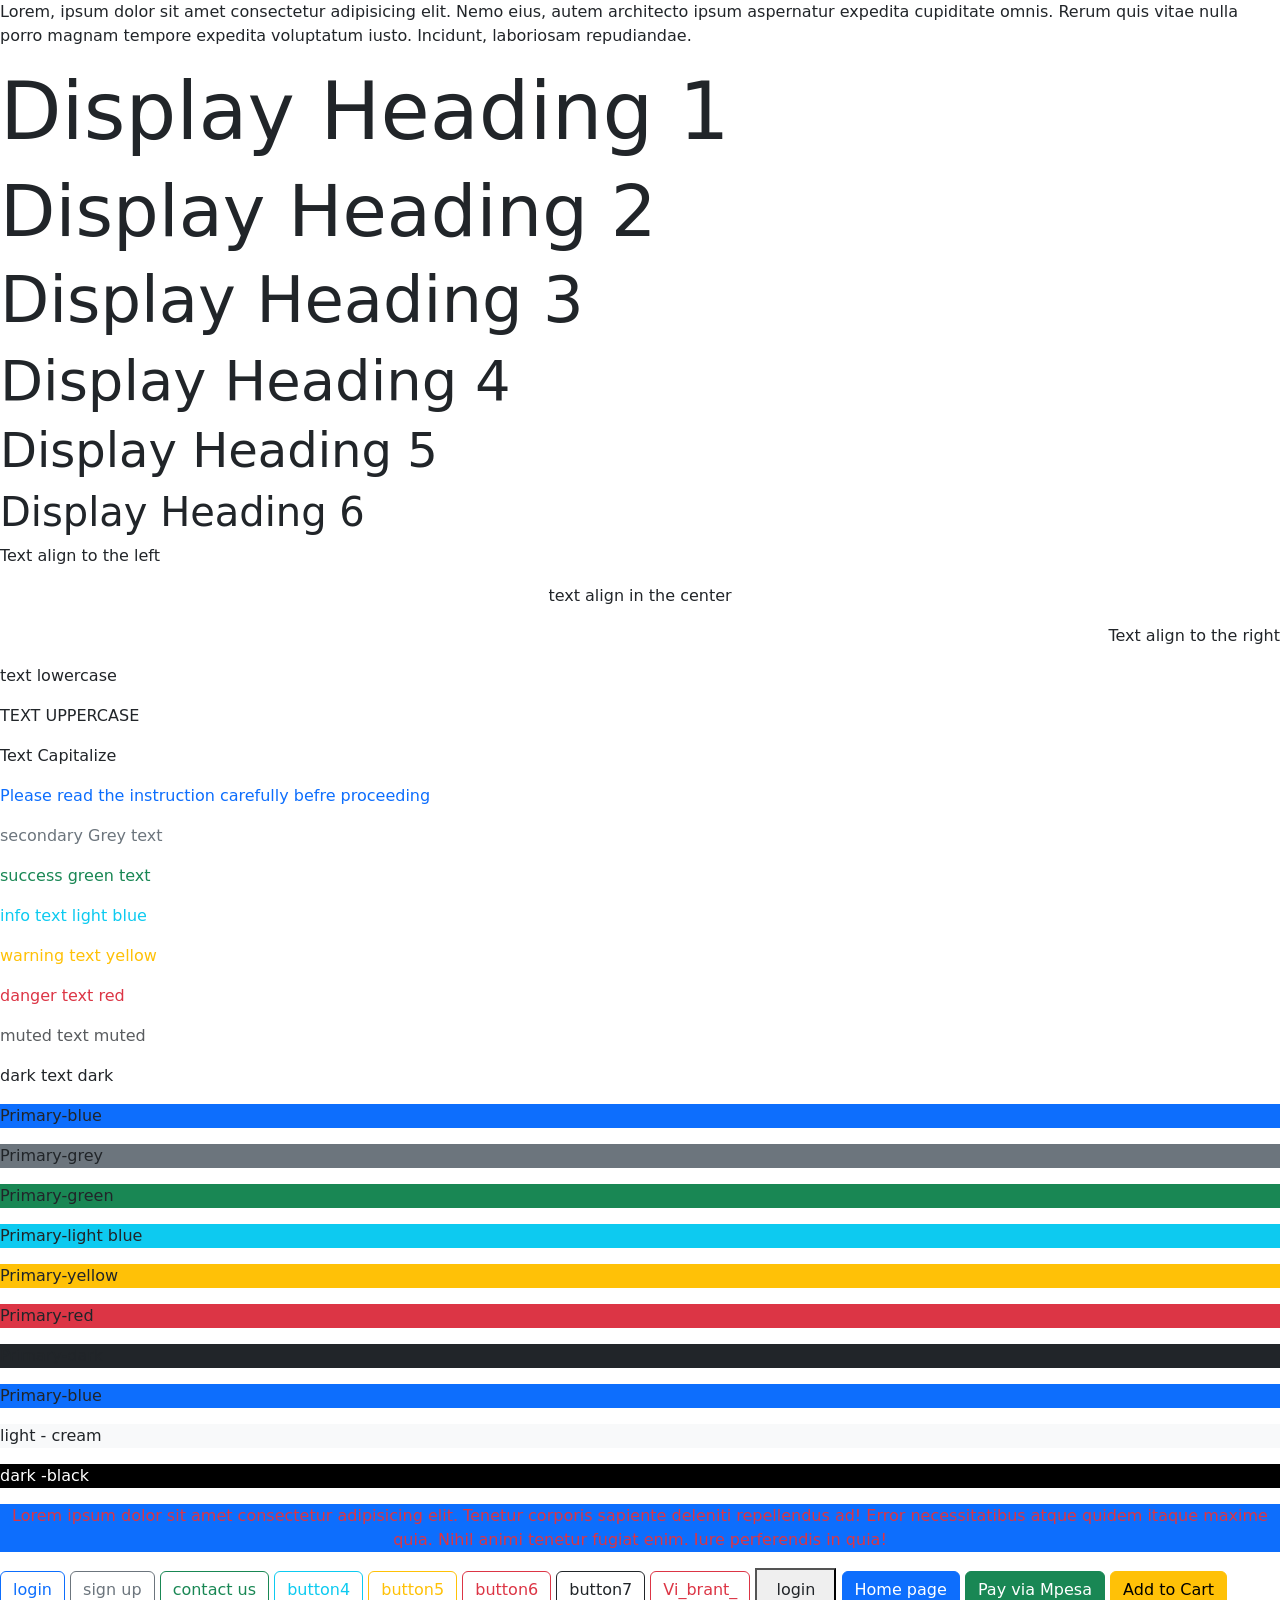
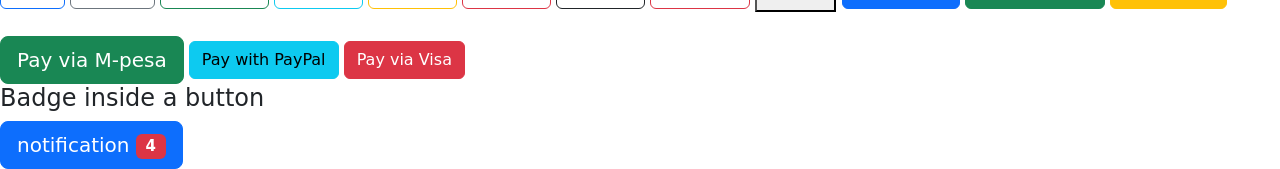
<file: app/src/main/assets/basketball/lesson1b.html>
<!DOCTYPE html>
<html lang="en">
<head>
    <meta charset="UTF-8">
    <meta http-equiv="X-UA-Compatible" content="IE=edge">
    <meta name="viewport" content="width=device-width, initial-scale=1.0">
    <title>Bootstrap</title>

    <link rel="stylesheet" href="css/bootstrap.css">
</head>
<body>
    <p>Lorem, ipsum dolor sit amet consectetur adipisicing elit. Nemo eius, autem architecto ipsum aspernatur expedita cupiditate omnis. Rerum quis vitae nulla porro magnam tempore expedita voluptatum iusto. Incidunt, laboriosam repudiandae.</p>
    <!-- display -(1-6) -->
    <h1 class="display-1">Display Heading 1</h1>
    <h2 class="display-2">Display Heading 2</h2>
    <h3 class="display-3">Display Heading 3</h3>
    <h4 class="display-4">Display Heading 4</h4>
    <h5 class="display-5">Display Heading 5</h5>
    <h6 class="display-6">Display Heading 6</h6>
    <!--text alignment -BS -->
    <!-- left:text-start,center:text-center,right:text-end -->
    <p class="text-start">Text align to the left </p>
    <p class="text-center">text align in the center</p>
    <p class="text-end">Text align to the right</p>
    

    <!-- text formatting  (text-uppercase,text-lowercase,text-capitalize)-->
    <p class="text-lowercase">text Lowercase</p>
    <p class="text-uppercase">text uppercase</p>
    <p class="text-capitalize">text capitalize</p>

    <!-- Text color coding -->
    <!-- Primary-blue -->

    <p class="text-primary">Please read the instruction carefully befre proceeding</p>
    <p class="text-secondary">secondary Grey text</p>
    <p class="text-success">success green text</p>
    <p class="text-info">info text light blue</p>
    <p class="text-warning">warning text yellow</p>
    <p class="text-danger">danger text red</p>
    <p class="text-muted">muted text muted </p>
    <p class="text-dark">dark text dark</p>

    <p class="bg-primary">Primary-blue</p>
    <p class="bg-secondary">Primary-grey</p>
    <p class="bg-success">Primary-green</p>
    <p class="bg-info">Primary-light blue</p> 
    <p class="bg-warning">Primary-yellow</p>
    <p class="bg-danger">Primary-red</p>
    <p class="bg-dark">Primary-dark</p>
    <p class="bg-primary">Primary-blue</p>
    <p class="bg-light">light - cream</p>
    <p class="bg-black text-white">dark -black</p>
    
    <!-- class combination we basically use spaces -->

    <p class="bg-primary text-center text-danger">Lorem ipsum dolor sit amet consectetur adipisicing elit. Tenetur corporis sapiente deleniti repellendus ad! Error necessitatibus atque quidem itaque maxime quia. Nihil animi tenetur fugiat enim. Iure perferendis in quia!</p>

   <!-- buttons:can be a link or a button -->
    <!-- classes we use to convert a link to a button:btn btn-primary sizes(btn-sm,btn-md,btn-lg)  -->

    <a href="" class="btn btn-outline-primary">login</a>
    <a href="" class="btn btn-outline-secondary">sign up</a>
    <a href="" class="btn btn-outline-success">contact us</a>
    <a href="" class="btn btn-outline-info">button4</a>
    <a href="" class="btn btn-outline-warning">button5</a>
    <a href="" class="btn btn-outline-danger">button6</a>
    <a href="" class="btn btn-outline-dark">button7</a>

    <!-- Button as a button -->
    <button type="button" class="btn btn-outline-danger"> Vi_brant_</button>
    <!-- button as imput submit -->
    <button><input type="submit" value="login" class="btn btn-outlne-success"></button>

    <!-- buttons without outlines -->

    <a href="" class="btn btn-primary">Home page</a>
    <button type="button" class="btn btn-success">Pay via Mpesa</button>
    <input type="submit" value="Add to Cart" class="btn btn-warning">
    <br><br>
    <!-- sizing buttons (small-sm,medium-md,large-lg) -->
    <a href="" class="btn btn-success btn-lg">Pay via M-pesa</a>
    <a href="" class="btn btn-info btn-md">Pay with PayPal</a>
    <a href="" class="btn btn-danger btn-sd">Pay via Visa</a>

    <!-- Badges :text or a button placed inside another element -->

    <h4>Badge inside a button</h4>
    <button type="button" class="btn btn-primary btn-lg">notification <span class="badge bg-danger">4</span></button>
</body>
</html>
</file>
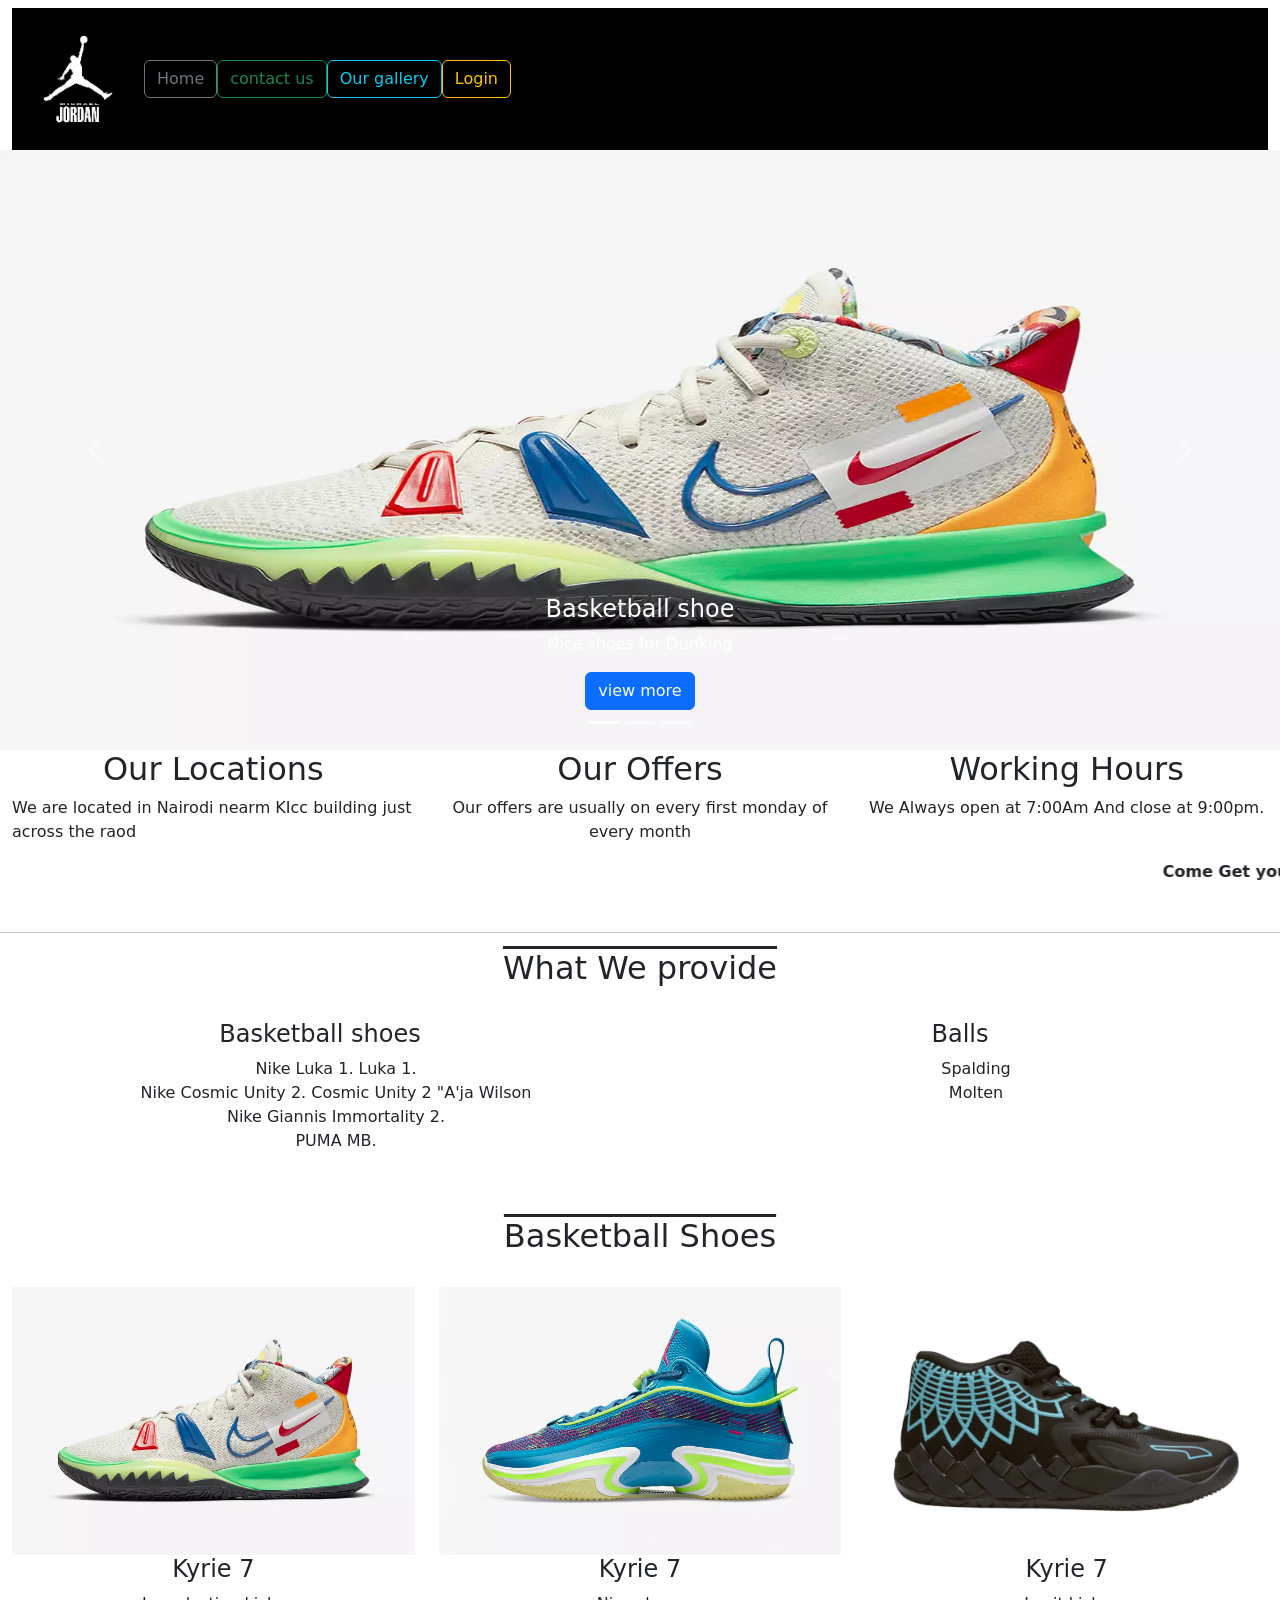
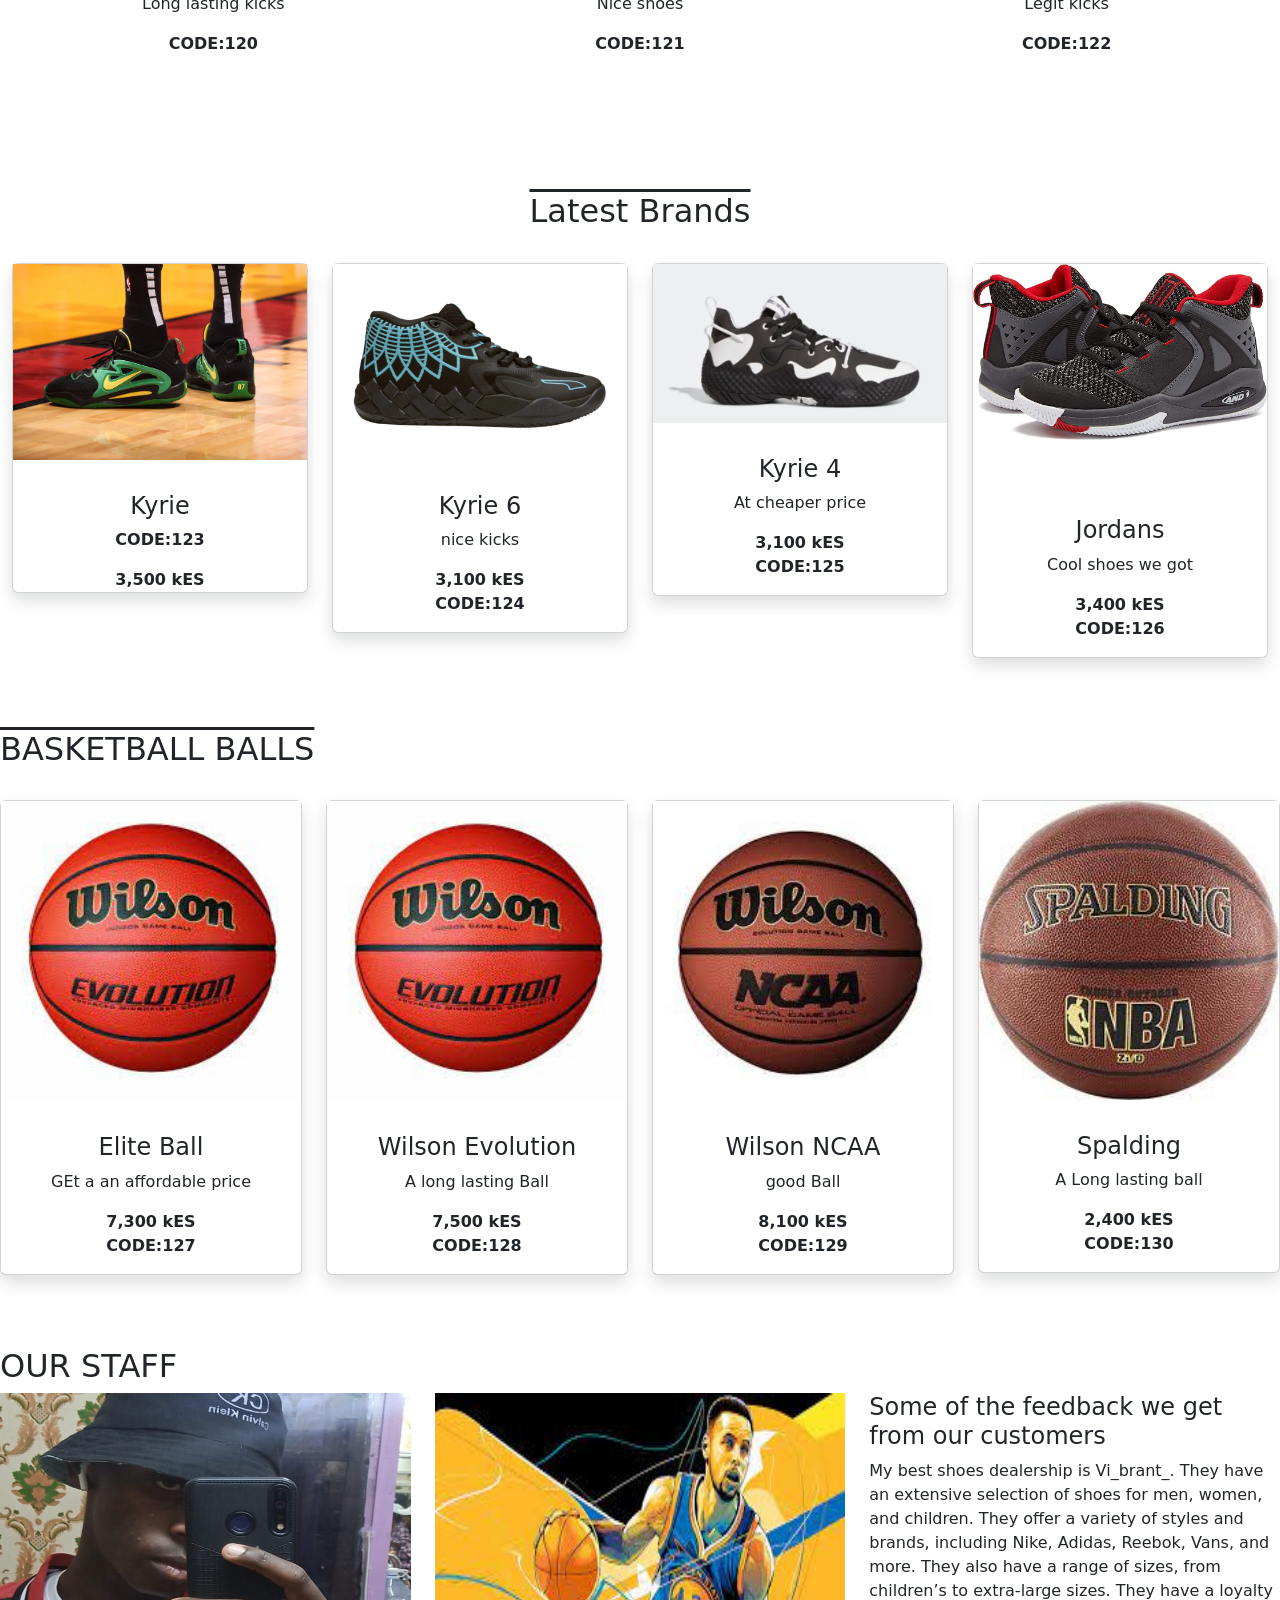
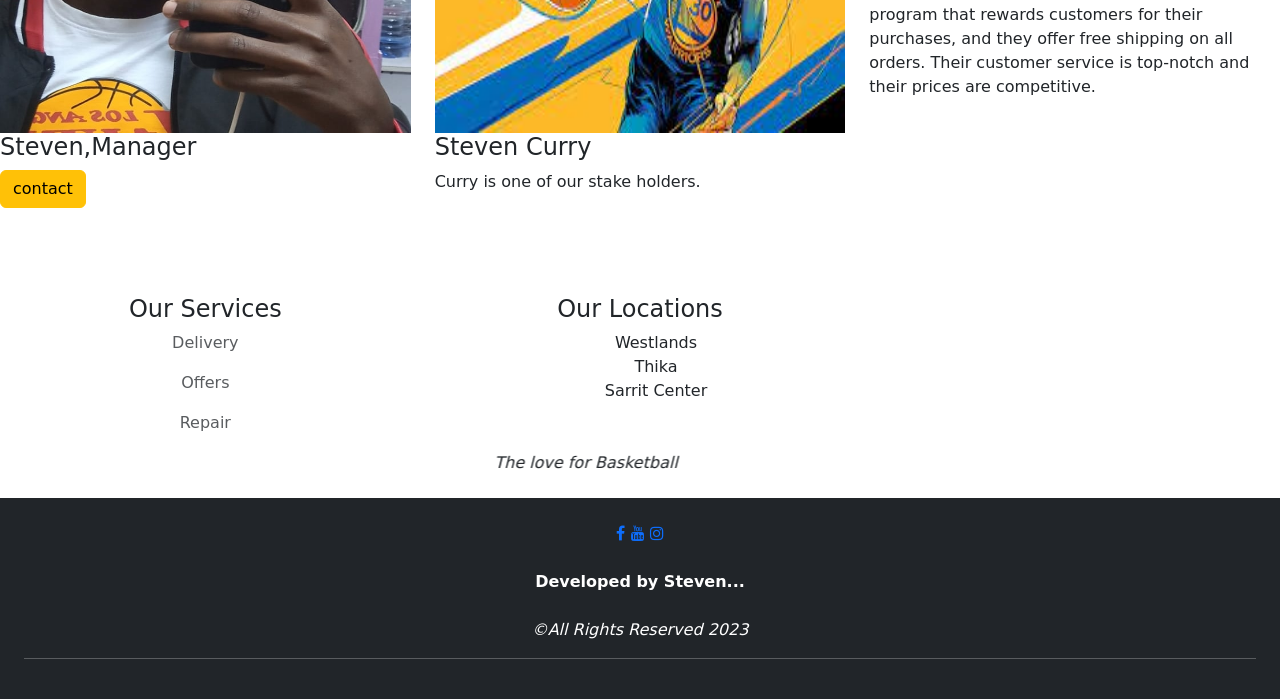
<file: app/src/main/assets/basketball/myproject.html>
<!DOCTYPE html>
    <html lang="en">
    <head>
        <meta charset="UTF-8">
        <meta http-equiv="X-UA-Compatible" content="IE=edge">
        <meta name="viewport" content="width=device-width, initial-scale=1.0">
        <title>VI _BRANT'S SPORTS  HOUSE </title>
        <link rel="stylesheet" href="css/bootstrap.css">
        <link rel="stylesheet" href="https://cdnjs.cloudflare.com/ajax/libs/font-awesome/4.7.0/css/font-awesome.min.css">
        
    
        <!-- script -->
        <script src="js/bootstrap.js"></script>
        <style>
            body{
                background-color:white;
            }
            img{
                transition: all 1s;
            }
            img:hover{
                transform: scale(1.2);
            }
            li{
                list-style: none;
            }
        </style>
    </head>
    <body>
        <!-- start navbar -->
        <div class="container-fluid">
            <section class="row">
                <div class="col-12">
                    <nav class="navbar navbar-expand-md navbar-dark bg-black p-3 mt-2">
                        <a href="" class="navbar-brand"><img src="images/jordam.png" alt="" width="100px" height="100px"></a>
                        <!-- button -->
                        <button type="button" class="navbar-toggler" data-bs-toggle="collapse" data-bs-target=" #idname"> <span class="navbar-toggler-icon"></span></button>
                        <div class="collapse navbar-collapse" id="idname">
                            <div class="navbar-nav">
                                <a href="myproject.html" class="btn btn-outline-secondary">Home</a>
                                 <a href="contactus.html" class="btn btn-outline-success">contact us</a>
                                 <a href="ourgallery.html" class="btn btn-outline-info">Our gallery</a>
                                 <a href="" class="btn btn-outline-warning">Login</a>
                            </div>
                        </div>
                    </nav>
                </div>
            </section>
        </div>
        <!-- end navbar -->
<section class="row">
<div class="col-12">
    <!-- carosel  -->
    <div class="carousel slide" id="mycarousel" data-bs-ride="carousel">
        <ol class="carousel-indicators">
            <li data-bs-target="#mycarousel" data-bs-slide-to="0" class="active"></li>
            <li data-bs-target="#mycarousel" data-bs-slide-to="1"></li>
            <li data-bs-target="#mycarousel" data-bs-slide-to="2"></li>
        </ol>
        <div class="carousel-inner">
            <div class="carousel-item active">
                <img src="images/basket1.webp" alt="t" class="d-block w-100" height="600px">
                <div  class="carousel-caption">
                    <h4 class="bg">Basketball shoe</h4>
                    <p>Nice shoes for Dunking</p>
                    <a href="ourgallery.html" class="btn btn-primary">view more</a>
                </div>
            </div>
            <div class="carousel-item">
                <img src="images/curry3.jpg" alt="f" class="d-block w-100" height="900px">
                <div class="carousel-caption">
                </div>
            </div>
            <div class="carousel-item">
                <img src="images/basket3.webp" alt="" class="d-block w-100" height="900px">
                <div class="carousel-caption">
                </div>
            </div>
        </div>
        <a href="#mycarousel" class="carousel-control-prev" data-bs-slide="prev"> <span class="carousel-control-prev-icon"></span></a>
        <a href="#mycarousel" class="carousel-control-next" data-bs-slide="next"><span class="carousel-control-next-icon"></span></a>
    </div>
</div>
</section>
        <div class="container-fluid">
            <section class="row">
                <div class="col-md-4">
                    <center><h2>Our Locations</h2></center>
                    <p>We are located in Nairodi nearm KIcc building just across the raod </p>
                </div>
                <div class="col-md-4">
                    <center><h2>Our Offers</h2></center>
                    <center><p>Our offers are usually on every first monday of every month</p></center>
                </div>
    
                <div class="col-md-4">
                    <center><h2>Working  Hours</h2></center>
                    <center><p>We Always open at 7:00Am And close at 9:00pm.</p></center>
                </div>
                <marquee behavior="" direction="left"><b> Come Get your items..At affordable price...get your Legit shoes </b></marquee>
                <br><br><br><hr>
            </section>
                <h2 style="text-decoration: overline; text-align: center;">What We provide</h2><br>
            <section class="row">
                
                <div class="col-md-6 text-center">
                    <center><h4>Basketball shoes </h4></center>
                    <ul>
                    <li> Nike Luka 1. Luka 1.</li> 
                    <li>Nike Cosmic Unity 2. Cosmic Unity 2 "A'ja Wilson</li>
                    <li> Nike Giannis Immortality 2.</li>
                    <li> PUMA MB.</li>
                    </ul>
                </div>
                <div class="col-md-6 text-center">
                    <h4>Balls</h4>
                    <ul>
                        <li>Spalding</li>
                        <li>Molten</li>
                    </ul>
                </div>
            </section>
            <br><br>
            <center><h2 style="text-decoration: overline;">Basketball Shoes</h2></center>
            <br>
            <section class="row">
                <div class="col-md-4">
                    <img src="images/basket1.webp" alt="" width="100%">
                    <center><h4>Kyrie 7</h4>
                        <p>Long lasting kicks</p>
                        <p><b>CODE:120</b></p></center>
                </div>    
                <div class="col-md-4">
                    <img src="images/basket10.webp" alt="" width="100%">
                   <center> <h4>Kyrie 7</h4>
                       <p>Nice shoes </p>
                       <p><b>CODE:121</b></p></center>
                </div>
                <div class="col-md-4">
                    <img src="images/basket2.webp" alt="" width="100%">
                  <center>  <h4>Kyrie 7</h4>
                      <p>Legit kicks</p>
                      <p><b>CODE:122</b></p></center>
                </div>
            </section>
            <br><br>
            <br>
            <br><br>
           <center> <h2 style="text-decoration: overline;">Latest Brands</h2></center>
            <br>
            <section class="row mb-4">
                <div class="col-md-3 text-center">
                    <!-- card -->
                    <div class="card shadow">
                        <img src="images/basket3.webp" alt="" width="100%">
                        <div class="card-body">
                        </div>
                        <h4>Kyrie</h4>
                        <p><b>CODE:123</b></p>
                        <b>3,500 kES</b>
                    </div>
                </div>
                <div class="col-md-3 text-center">
                    <!-- card -->
                    <div class="card shadow">
                        <img src="images/basket2.webp" alt="" width="100%">
                        <div class="card-body">
                        </div>
                        <h4>Kyrie 6</h4>
                        <p>nice kicks</p>

                        <b>3,100 kES</b>
                        <p><b>CODE:124</b></p>
                    </div>    
                </div>
                <div class="col-md-3 text-center">
                    <!-- card -->
                    <div class="card shadow">
                        <img src="images/basket5.webp" alt="" width="100%">
                        <div class="card-body">
                        </div>
                        <h4>Kyrie 4</h4>
                        <p>At cheaper price</p>
                        <b>3,100 kES</b>
                        <p><b>CODE:125</b></p>
                    </div>
                </div>
                <div class="col-md-3 text-center">
                    <!-- card -->
                    <div class="card shadow">
                        <img src="images/basket6.jpg" alt="" width="100%">
                        <div class="card-body">
                        </div>
                        <h4>Jordans</h4>
                        <p>Cool shoes we got</p>
                        <b>3,400 kES</b>
                        <p><b>CODE:126</b></p>
                    </div>
                </div>
            </section>
        </div>
    </body>
    </html>
        </section>
        <br><br>
        <h2 style="text-decoration: overline;">BASKETBALL BALLS</h2>
        <br>
        <section class="row mb-4">
            <div class="col-md-3 text-center">
                <!-- card -->
                <div class="card shadow">
                    <img src="images/ball1.jfif" alt="" width="100%">
                    <div class="card-body">
                    </div>

                    <h4>Elite Ball</h4>
                    <p>GEt a an affordable price</p>
                    <b>7,300 kES</b>
                    <p><b>CODE:127</b></p>
                </div>
            </div>
            <div class="col-md-3 text-center">
                <!-- card -->
                <div class="card shadow">
                    <img src="images/ball1.jfif" alt="" width="100%">
                    <div class="card-body">
                    </div>
                    <h4>Wilson Evolution</h4>
                    <p>A long lasting Ball</p>
                    <b>7,500 kES</b>
                    <p><b>CODE:128</b></p>
                </div>
            </div>
            <div class="col-md-3 text-center">
                <!-- card -->
                <div class="card shadow">
                    <img src="images/ball2.jfif" alt="" width="100%">
                    <div class="card-body">
                    </div>
                    <h4>Wilson NCAA</h4>
                    <p>good Ball</p>
                    <b>8,100 kES</b>
                    <p><b>CODE:129</b></p>
                </div>
            </div>
            <div class="col-md-3 text-center">
                <div class="card shadow">
                    <img src="images/ball3.jfif" alt="" width="100%">
                    <div class="card-body">
                    </div>
                    <h4>Spalding</h4>
                    <p>A Long lasting ball</p>
                    <b>2,400 kES</b>
                    <p><b>CODE:130</b></p>
                </div>
            </div>
        </section>
    </div>
    <br><br>
    <h2>OUR STAFF</h2>
    <section class="row bg-white">
        <div class="col-md-4">
            <img src="images/me.jpg" alt="" width="100%" height="70%">
            <h4>Steven,Manager</h4>
            <a href="" class="btn btn-warning">contact</a>
        </div>
        <div class="col-md-4">
            <img src="images/curry1.jfif" alt="" width="100%" height="70%">
            <div>
                <h4>Steven Curry</h4>
            <p>Curry is one of our stake holders.</p>
            </div>
        </div>
        <div class="col-md-4">
            <div>
                <h4>Some of the feedback we get from our customers</h4>
                <p class="bg-">My best shoes dealership is Vi_brant_. They have an extensive selection of shoes for men, women, and children. They offer a variety of styles and brands, including Nike, Adidas, Reebok, Vans, and more. They also have a range of sizes, from children’s to extra-large sizes. They have a loyalty program that rewards customers for their purchases, and they offer free shipping on all orders. Their customer service is top-notch and their prices are competitive.</p>
            </div>
        </div>
    </section>
                <section class="row bg-white pt-3">
                    <div class="col-md-4 text-center">
                        <h4>Our Services</h4>
                        <P class="text-muted">Delivery</P>
                        <p class="text-muted">Offers</p>
                        <p class="text-muted">Repair</p>
                    </div>
                    <div class="col-md-4 text-center">
                        <h4>Our Locations</h4>
                        <ul>
                            <li>Westlands</li>
                            <li>Thika</li>
                            <li>Sarrit Center</li>
                        </ul>
                    </div>

                    </div>
                </section>
                <marquee behavior="" direction="right" class="text-center "><i>The love for Basketball</i></marquee>
                <section class="row">
                    <div class="col-12">
                        <footer class="footer bg-dark text-center text-white p-4 mt-3">
                            <a href="http://www.facebook.com"><i class="fa fa-facebook"></i></a>
                            <a href="http://www.youtube.com "> <i class="fa fa-youtube"></i></a>
                            <a href="http://www.instagram.co"> <i class="fa fa-instagram"></i></a>
                            <br><br>
                            <b>Developed by Steven...</b><br><br>
                            <i>&COPY;All Rights Reserved 2023</i>
                            <hr>
                        </footer>
                    </div>
                </section>
</body>
</html>
</file>
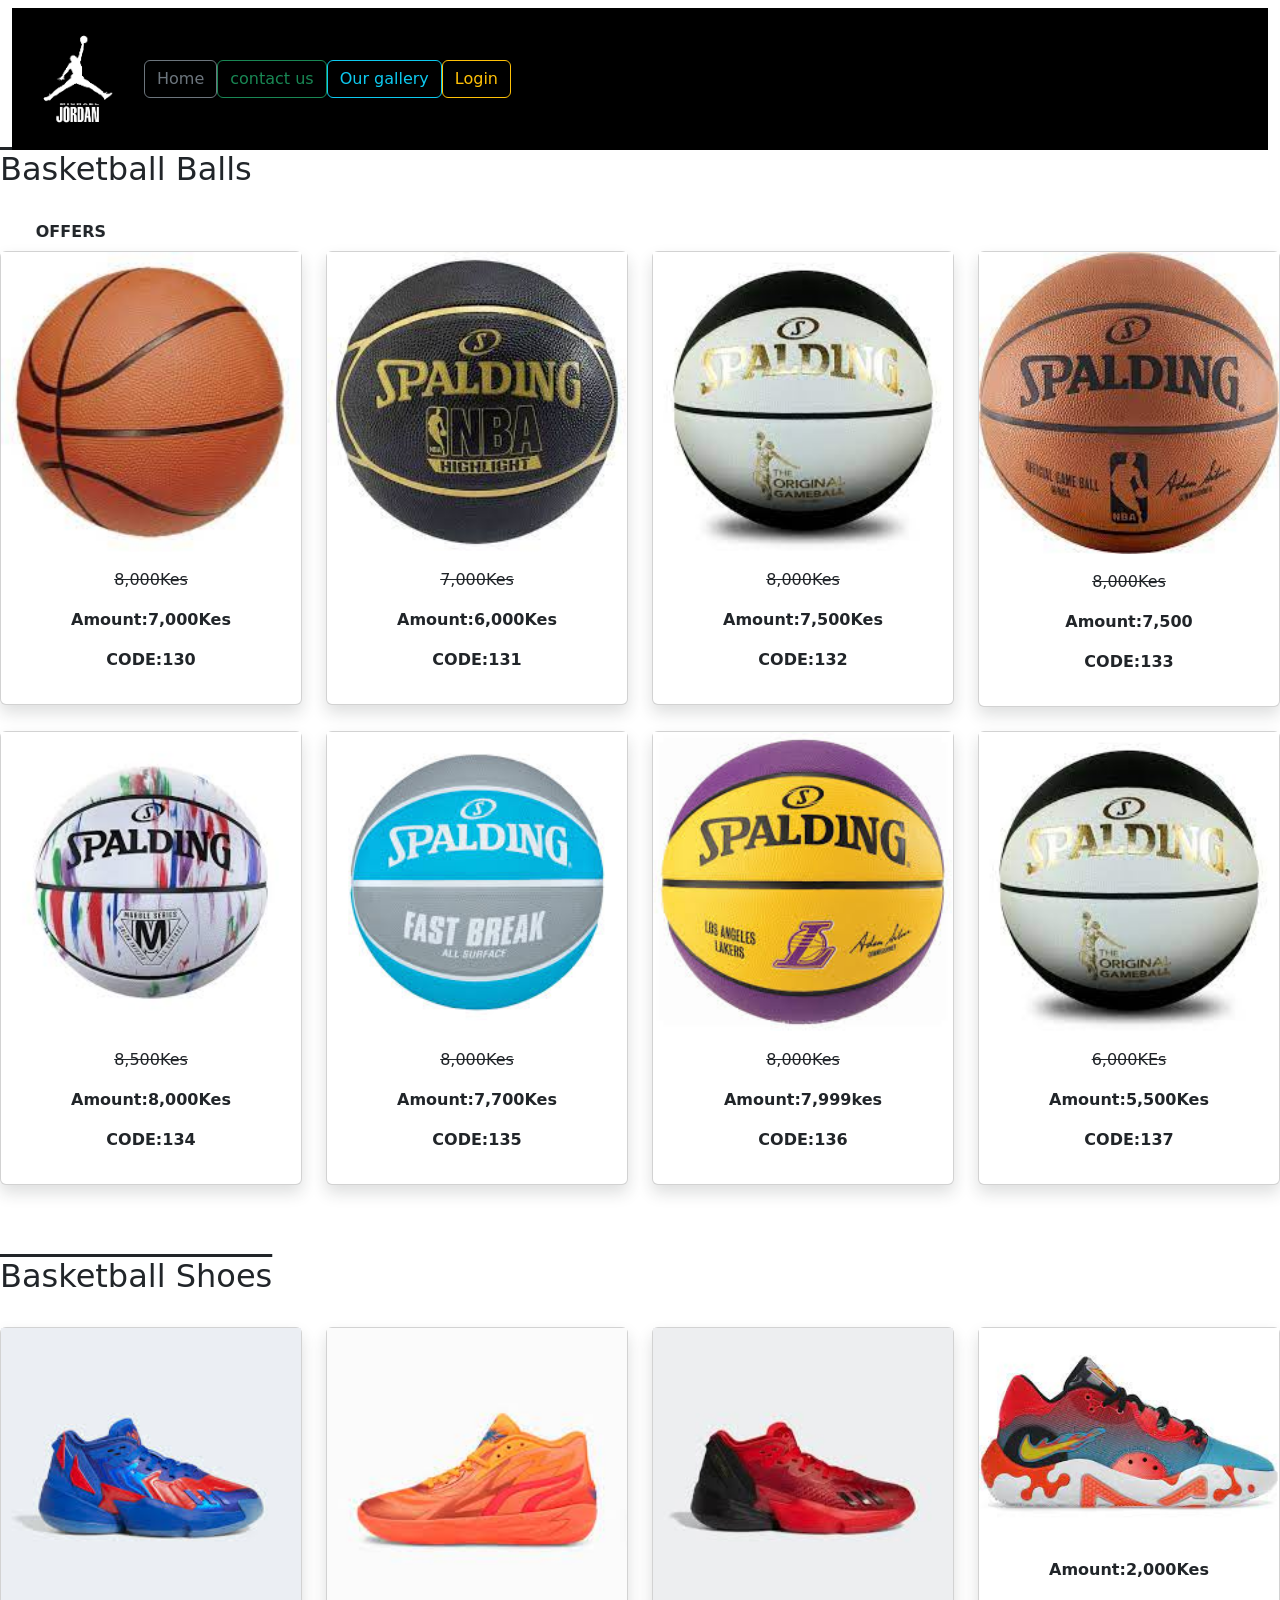
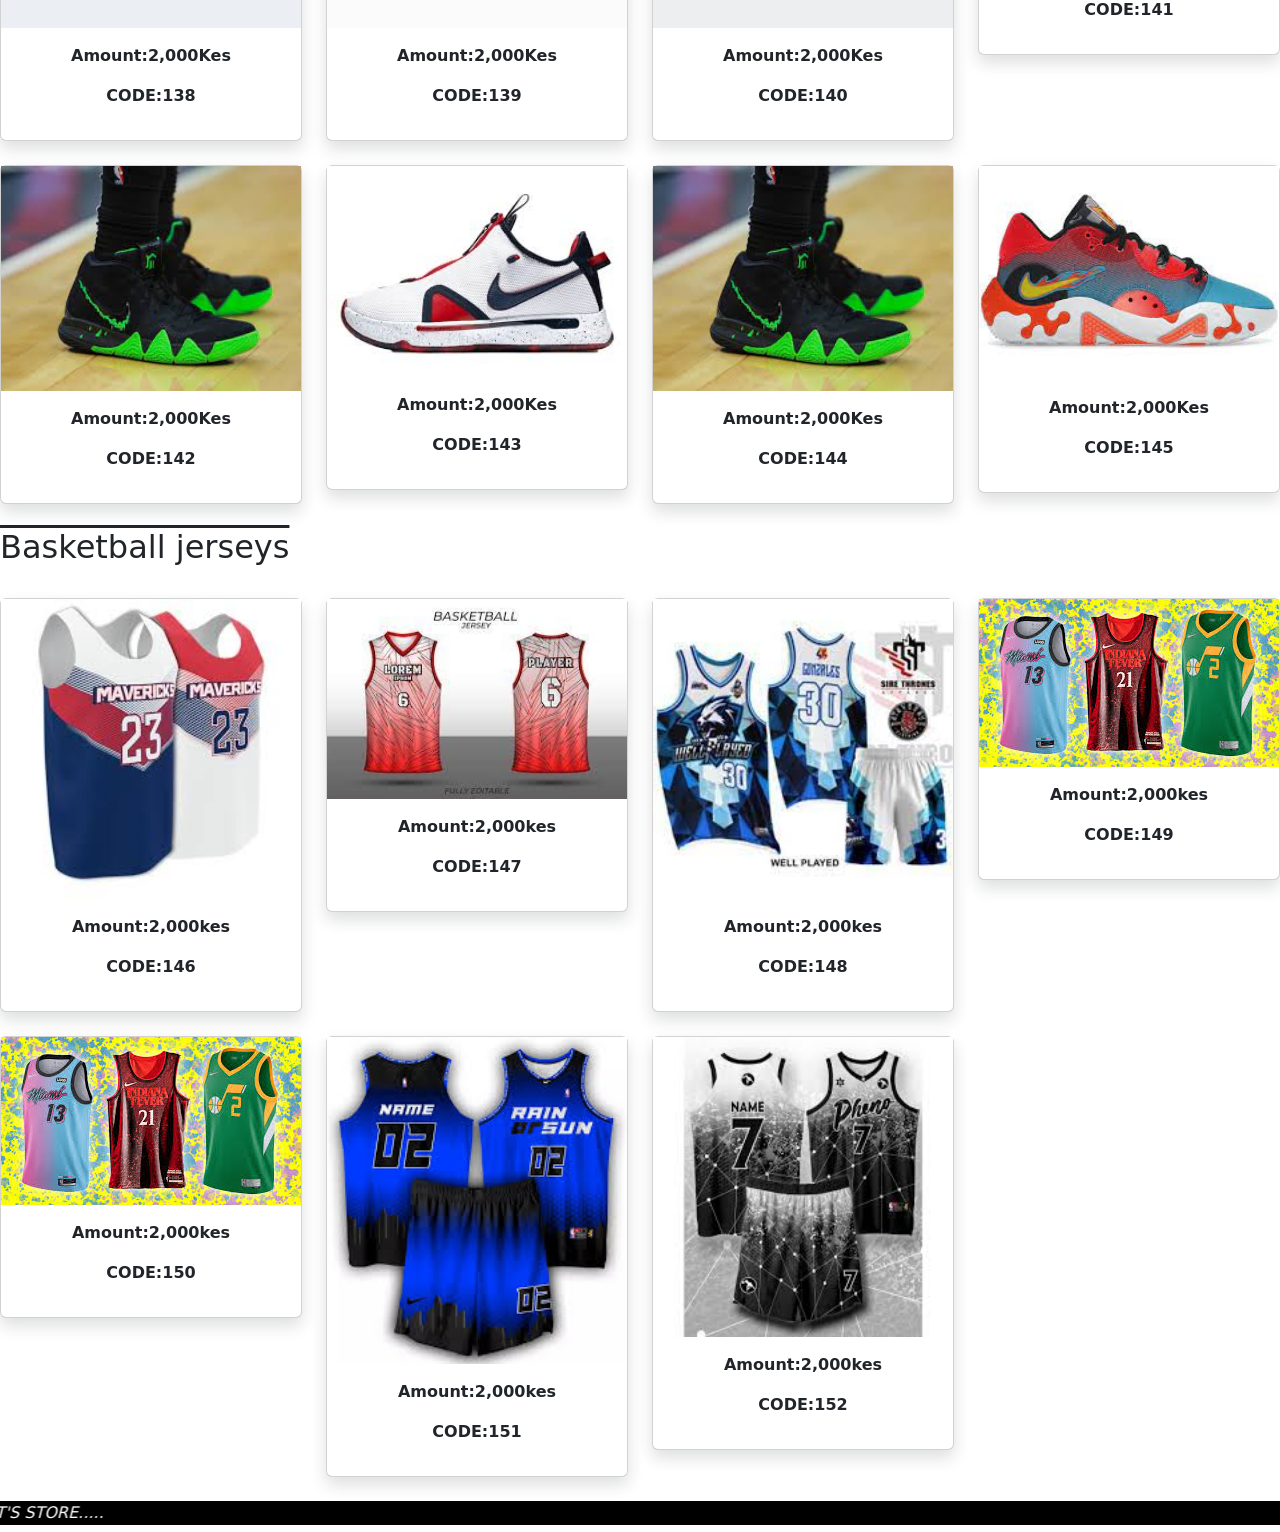
<file: app/src/main/assets/basketball/ourgallery.html>
<!DOCTYPE html>
<html lang="en">
<head>
    <meta charset="UTF-8">
    <meta http-equiv="X-UA-Compatible" content="IE=edge">
    <meta name="viewport" content="width=device-width, initial-scale=1.0">
    <title>Our gallery</title>
    <link rel="stylesheet" href="css/bootstrap.css">
    <script src="js/bootstrap.js"></script>
    <style>
        img{
              transition: all 1s;
            }
        img:hover{
             transform:rotate(20deg);
         }
    </style>
</head>
<body>
    <div class="container-fluid">
        <section class="row">
            <div class="col-12">
                <nav class="navbar navbar-expand-md navbar-dark bg-black p-3 mt-2">
                    <a href="" class="navbar-brand"><img src="images/jordam.png" alt="" width="100px" height="100px"></a>
                    <button type="button" class="navbar-toggler" data-bs-toggle="collapse" data-bs-target=" #idname"> <span class="navbar-toggler-icon"></span></button>
                    <div class="collapse navbar-collapse" id="idname">
                        <div class="navbar-nav">
                            <a href="myproject.html" class="btn btn-outline-secondary">Home</a>
                            <a href="contactus.html" class="btn btn-outline-success">contact us</a>
                            <a href="ourgallery.html" class="btn btn-outline-info">Our gallery</a>
                            <a href="" class="btn btn-outline-warning">Login</a>
                        </div>
                        <br>
                    </div>
                </nav>
            </div>
        </section>

    </div>
    <h2 style="text-decoration: overline;">Basketball Balls</h2>
    <br>
    <marquee behavior="" direction="right"><b>OFFERS</b></marquee>
    <br>
    <section class="row mb-4">
        <div class="col-md-3 text-center">
            <!-- card -->   
            <div class="card shadow">
                <img src="images/ba1 - Copy (2).jfif" alt="" width="100%">
                <div class="card-body">
                    <strike><p>8,000Kes</p></strike>
                    <p><b>Amount:7,000Kes</b></p>
                    <p><b>CODE:130</b></p>
                </div>
            </div>
        </div>
        <div class="col-md-3 text-center">
            <div class="card shadow">
                <img src="images/ba3.jfif" alt="" width="100%">
                <div class="card-body">
                    <strike><p>7,000Kes</p></strike>
                    <p><b>Amount:6,000Kes</b></p>
                    <p><b>CODE:131</b></p>
                </div>
            </div>
        </div>
        <div class="col-md-3 text-center">
            <div class="card shadow">
                <img src="images/ba5.jfif" alt="" width="100%">
                <div class="card-body">
                    <strike><p>8,000Kes</p></strike>
                    <p><b>Amount:7,500Kes</b></p>
                    <p><b>CODE:132</b></p>
                </div>
            </div>
        </div>
        <div class="col-md-3 text-center">
            <div class="card shadow">
                <img src="images/ba2 - Copy.jfif" alt="" width="100%">
                <div class="card-body">
                    <strike><p>8,000Kes</p></strike>
                    <p><b>Amount:7,500</b></p>
                    <p><b>CODE:133</b></p>
                </div>
            </div>
        </div>
    </section>

    <section class="row mb-4">
        <div class="col-md-3 text-center">
            <div class="card shadow">
                <img src="images/ba9.jfif" alt="" width="100%">
                <div class="card-body">
                    <strike><p>8,500Kes</p></strike>
                    <p><b>Amount:8,000Kes</b></p>
                    <p><b>CODE:134</b></p>
                </div>
            </div>
        </div>

        <div class="col-md-3 text-center">
            <!-- card -->
            <div class="card shadow">
                <img src="images/ba8.jfif" alt="" width="100%">
                <div class="card-body">
                    <strike><p>8,000Kes</p></strike>
                    <p><b>Amount:7,700Kes</b></p>
                    <p><b>CODE:135</b></p>
                </div>
            </div>
        </div>

        <div class="col-md-3 text-center">
            <div class="card shadow">
                <img src="images/ba6.jfif" alt="" width="100%">
                <div class="card-body">
                    <strike><p>8,000Kes</p></strike>
                    <p><b>Amount:7,999kes</b></p>
                    <p><b>CODE:136</b></p>
                </div>
            </div>
        </div>

        <div class="col-md-3 text-center">
            <div class="card shadow">
                <img src="images/ba5.jfif" alt="" width="100%">
                <div class="card-body">
                    <strike><p>6,000KEs</p></strike>
                    <p><b>Amount:5,500Kes</b></p>
                    <p><b>CODE:137</b></p>
                </div>
            </div>
        </div>
    </section>
    <br><br><h2 style="text-decoration: overline; ">Basketball Shoes</h2>
    <br>
    <section class="row mb-4">
        <div class="col-md-3 text-center">
            <div class="card shadow">
                <img src="images/b10.jfif" alt="" width="100%">
                <div class="card-body">
                    <p><b>Amount:2,000Kes</b></p>
                    <p><b>CODE:138</b></p>
                </div>
            </div>
        </div>

        <div class="col-md-3 text-center">
            <div class="card shadow">
                <img src="images/b2.jfif" alt="" width="100%">
                <div class="card-body">
                    <p><b>Amount:2,000Kes</b></p>
                    <p><b>CODE:139</b></p>
                </div>
            </div>
        </div>
        <div class="col-md-3 text-center">
            <div class="card shadow">
                <img src="images/b3.jfif" alt="" width="100%">
                <div class="card-body">
                    <p><b>Amount:2,000Kes</b></p>
                    <p><b>CODE:140</b></p>
                </div>
            </div>
        </div>

        <div class="col-md-3 text-center">
            <div class="card shadow">
                <img src="images/b5.jfif" alt="" width="100%">
                <div class="card-body">
                    <p><b>Amount:2,000Kes</b></p>
                    <p><b>CODE:141</b></p>
                </div>
            </div>
        </div>
    </section>
    
    <section class="row mb-4">
        <div class="col-md-3 text-center">
            <div class="card shadow">
                <img src="images/b6.jfif" alt="" width="100%">
                <div class="card-body">
                    <p><b>Amount:2,000Kes</b></p>
                    <p><b>CODE:142</b></p>
                </div>
            </div>
        </div>

        <div class="col-md-3 text-center">
            <div class="card shadow">
                <img src="images/b7.jfif" alt="" width="100%">
                <div class="card-body">
                    <p><b>Amount:2,000Kes</b></p>
                    <p><b>CODE:143</b></p>
                </div>
            </div>
        </div>
        <div class="col-md-3 text-center">
            <div class="card shadow">
                <img src="images/b6.jfif" alt="" width="100%">
                <div class="card-body">
                    <p><b>Amount:2,000Kes</b></p>
                    <p><b>CODE:144</b></p>
                </div>
            </div>
        </div>

        <div class="col-md-3 text-center">
            <div class="card shadow">
                <img src="images/b5.jfif" alt="" width="100%">
                <div class="card-body">
                    <p><b>Amount:2,000Kes</b></p>
                    <p><b>CODE:145</b></p>
                </div>
            </div>
        </div>
    </section>
    <h2 style="text-decoration: overline;">Basketball jerseys</h2>
    <br>
    <section class="row mb-4">
        <div class="col-md-3 text-center">
            <div class="card shadow">
                <img src="images/j10.jfif" alt="" width="100%">
                <div class="card-body">
                    <p><b>Amount:2,000kes</b></p>
                    <p><b>CODE:146</b></p>
                </div>
            </div>
        </div>

        <div class="col-md-3 text-center">
            <div class="card shadow">
                <img src="images/j2.jfif" alt="" width="100%">
                <div class="card-body">
                    <p><b>Amount:2,000kes</b></p>
                    <p><b>CODE:147</b></p>
                </div>
            </div>
        </div>

        <div class="col-md-3 text-center">
            <div class="card shadow">
                <img src="images/j4.jfif" alt="" width="100%">
                <div class="card-body">
                    <p><b>Amount:2,000kes</b></p>
                    <p><b>CODE:148</b></p>
                </div>
            </div>
        </div>

        <div class="col-md-3 text-center">
            <div class="card shadow">
                <img src="images/j5.jfif" alt="" width="100%">
                <div class="card-body">
                    <p><b>Amount:2,000kes</b></p>
                    <p><b>CODE:149</b></p>
                </div>
            </div>
        </div>
    </section>
   
    <section class="row mb-4">
        <div class="col-md-3 text-center">
            <!-- card -->
            <div class="card shadow">
                <img src="images/j5.jfif" alt="" width="100%">
                <div class="card-body">
                    <p><b>Amount:2,000kes</b></p>
                    <p><b>CODE:150</b></p>
                </div>
            </div>
        </div>

        <div class="col-md-3 text-center">
            <div class="card shadow">
                <img src="images/j8.jfif" alt="" width="100%">
                <div class="card-body">
                    <p><b>Amount:2,000kes</b></p>
                    <p><b>CODE:151</b></p>
                </div>
            </div>
        </div>

        <div class="col-md-3 text-center">
            <div class="card shadow">
                <img src="images/j9.jfif" alt="" width="100%">
                <div class="card-body">
                    <p><b>Amount:2,000kes</b></p>
                    <p><b>CODE:152</b></p>
                </div>
            </div>
        </div>

    </section>
    <marquee behavior="" direction="right" class="bg-black text-white"><i>....GET THE BEST FROM VI_BRANT'S STORE.....</i></marquee>
</body>
</html>
</file>
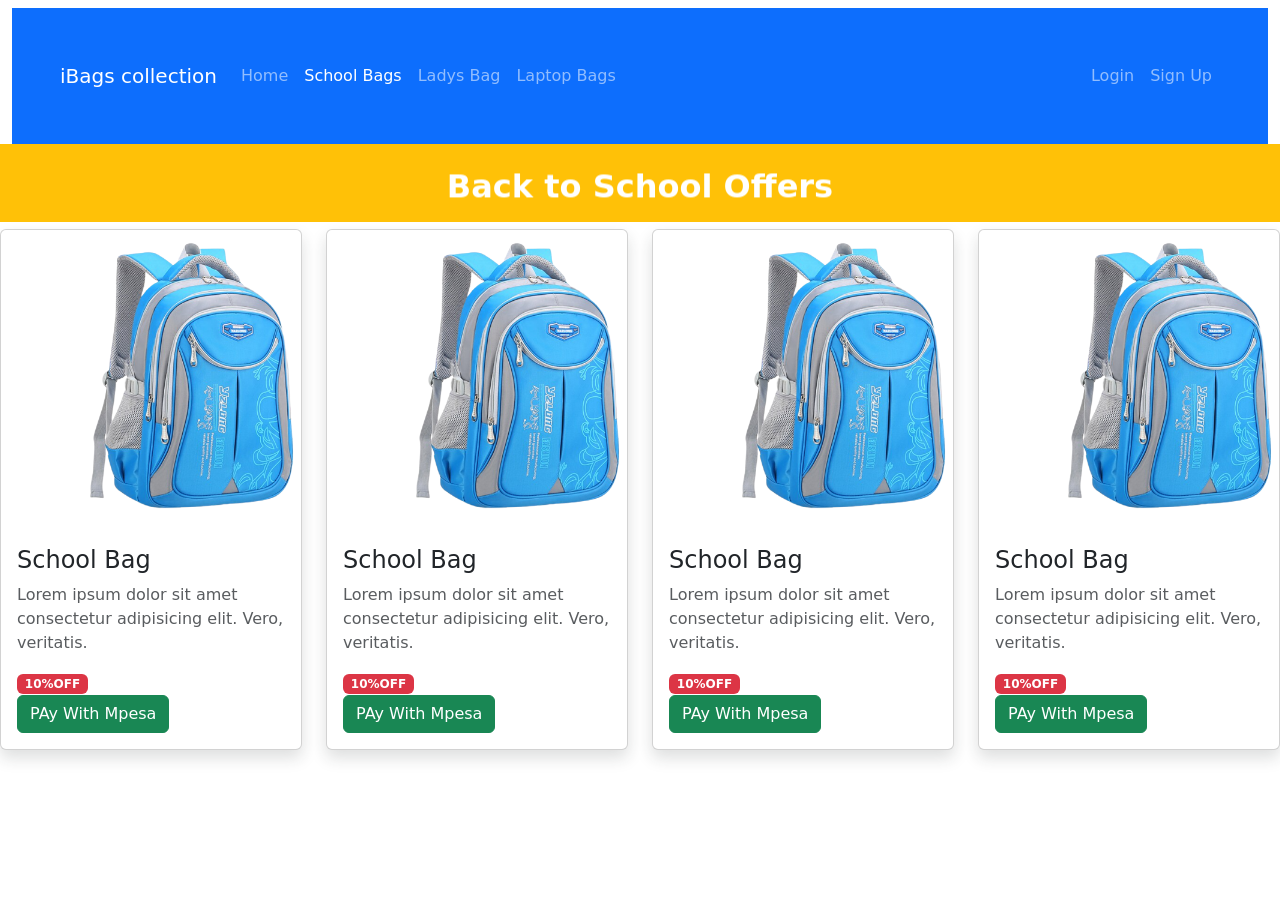
<file: app/src/main/assets/basketball/school.html>
<!DOCTYPE html>
<html lang="en">
<head>
    <meta charset="UTF-8">
    <meta http-equiv="X-UA-Compatible" content="IE=edge">
    <meta name="viewport" content="width=device-width, initial-scale=1.0">
    <title>school</title>
    <!-- css -->
    <link rel="stylesheet" href="css/bootstrap.css">
    <!-- link js -->
    <script src="js/bootstrap.js"></script>

    <!-- custom css -->
    <style>

    </style>

</head>
<body>
     <!-- place navbar -->
     <div>
        <div class="container-fluid">
            <section class="row">
                <div class="col-12">
                    <!-- we place navbar here ,with full width(12) -->
                    <nav class="navbar navbar-expand-md navbar-dark bg-primary p-5 mt-2">
                        <!-- brand -->
                        <a href="" class="navbar-brand"> iBags collection</a>
    
                        <!-- button -->
    
                        <button type="button" class="navbar-toggler" data-bs-toggle="collapse" data-bs-target=" #idname"> <span class="navbar-toggler-icon"></span></button>
    
                        <div class="collapse navbar-collapse" id="idname">
                            <div class="navbar-nav">
                                <a href="index2.html" class="nav-link"> Home</a>
                                <a href="school.html" class="nav-link active"> School Bags</a>
                                <a href="" class="nav-link"> Ladys Bag</a>
                                <a href="" class="nav-link"> Laptop Bags</a>
    
                            </div>
                            <div class="navbar-nav ms-auto">
                                <a href="" class="nav-link"> Login</a>
                                <a href="" class="nav-link"> Sign Up</a>
    
    
                            </div>
    
                        </div>
    
                    </nav>
    
                </div>
    
            </section>
    
    
        </div>
     </div>
     <!-- navbar ends -->

     
     <marquee behavior="" direction="up" class="bg-warning"><h2 class=" p-3 text-white text-center" style="font-weight: 900;">Back to School Offers</h2></marquee>

     <section class="row">
        <div class="col-md-3">
            <div class="card shadow">
                    <img src="images/school1.png" alt="" width="100%">
                    <div class="card-body">
                        <h4>School Bag</h4>
                        <p class="text-muted">Lorem ipsum dolor sit amet consectetur adipisicing elit. Vero, veritatis.</p>
                         <span class="badge bg-danger">10%OFF</span><br>
                         <a href="" class="btn btn-success">PAy With Mpesa</a>   
                    </div>
            </div>

        </div>

     

    <!-- col2 -->
    
        <div class="col-md-3">
            <div class="card shadow">
                    <img src="images/school1.png" alt="" width="100%">
                    <div class="card-body">
                        <h4>School Bag</h4>
                        <p class="text-muted">Lorem ipsum dolor sit amet consectetur adipisicing elit. Vero, veritatis.</p>
                         <span class="badge bg-danger">10%OFF</span><br>
                         <a href="" class="btn btn-success">PAy With Mpesa</a>   
                    </div>
            </div>

        </div>

     
     <!-- col3 -->
     
        <div class="col-md-3">
            <div class="card shadow">
                    <img src="images/school1.png" alt="" width="100%">
                    <div class="card-body">
                        <h4>School Bag</h4>
                        <p class="text-muted">Lorem ipsum dolor sit amet consectetur adipisicing elit. Vero, veritatis.</p>
                         <span class="badge bg-danger">10%OFF</span><br>
                         <a href="" class="btn btn-success">PAy With Mpesa</a>   
                    </div>
            </div>

        </div>
            <!-- col4 -->

            <div class="col-md-3">
                <div class="card shadow">
                        <img src="images/school1.png" alt="" width="100%">
                        <div class="card-body">
                            <h4>School Bag</h4>
                            <p class="text-muted">Lorem ipsum dolor sit amet consectetur adipisicing elit. Vero, veritatis.</p>
                             <span class="badge bg-danger">10%OFF</span><br>
                             <a href="" class="btn btn-success">PAy With Mpesa</a>   
                        </div>
                </div>
    
            </div>




     </section>
     <!-- col4 -->
</body>
</html>
</file>
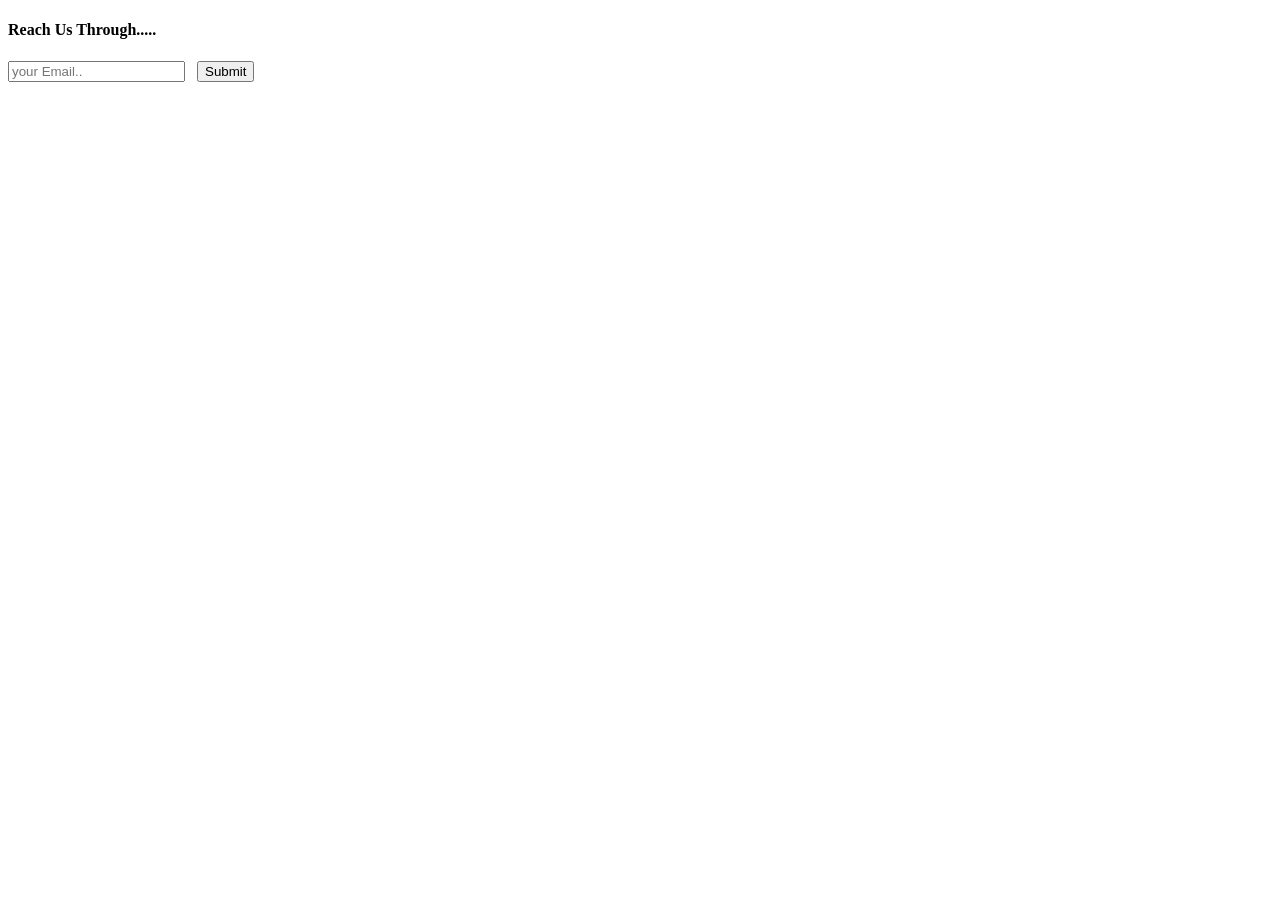
<file: app/src/main/assets/basketball/signup.html>
<!DOCTYPE html>
<html lang="en">
<head>
    <meta charset="UTF-8">
    <meta http-equiv="X-UA-Compatible" content="IE=edge">
    <meta name="viewport" content="width=device-width, initial-scale=1.0">
    <title>Document</title>
</head>
<body>
    <div class="col-md-4">
        <h4>Reach Us Through.....</h4>
       <div class="d-flex">
            <input type="email" placeholder="your Email.." class="form-control">&nbsp;&nbsp;
            <input type="submit" value="Submit" class="btn btn-success">
</div>
       <a href="http://www.facebook.com"><i class="fa fa-facebook"></i></a>
      <a href="http://www.youtube.com "> <i class="fa fa-youtube"></i></a>
      <a href="http://www.instagram.com"> <i class="fa fa-instagram"></i></a>
</div>
</body>
</html>
</file>
<file: app/src/main/assets/basketball/style.css>
.classOne{
    text-align: center;
    background-color: beige;
    padding: 10px;
}

.classTwo{
    text-align: right;
    background-color: azure;
    padding: 10px;
    margin: 10px;
}
</file>
